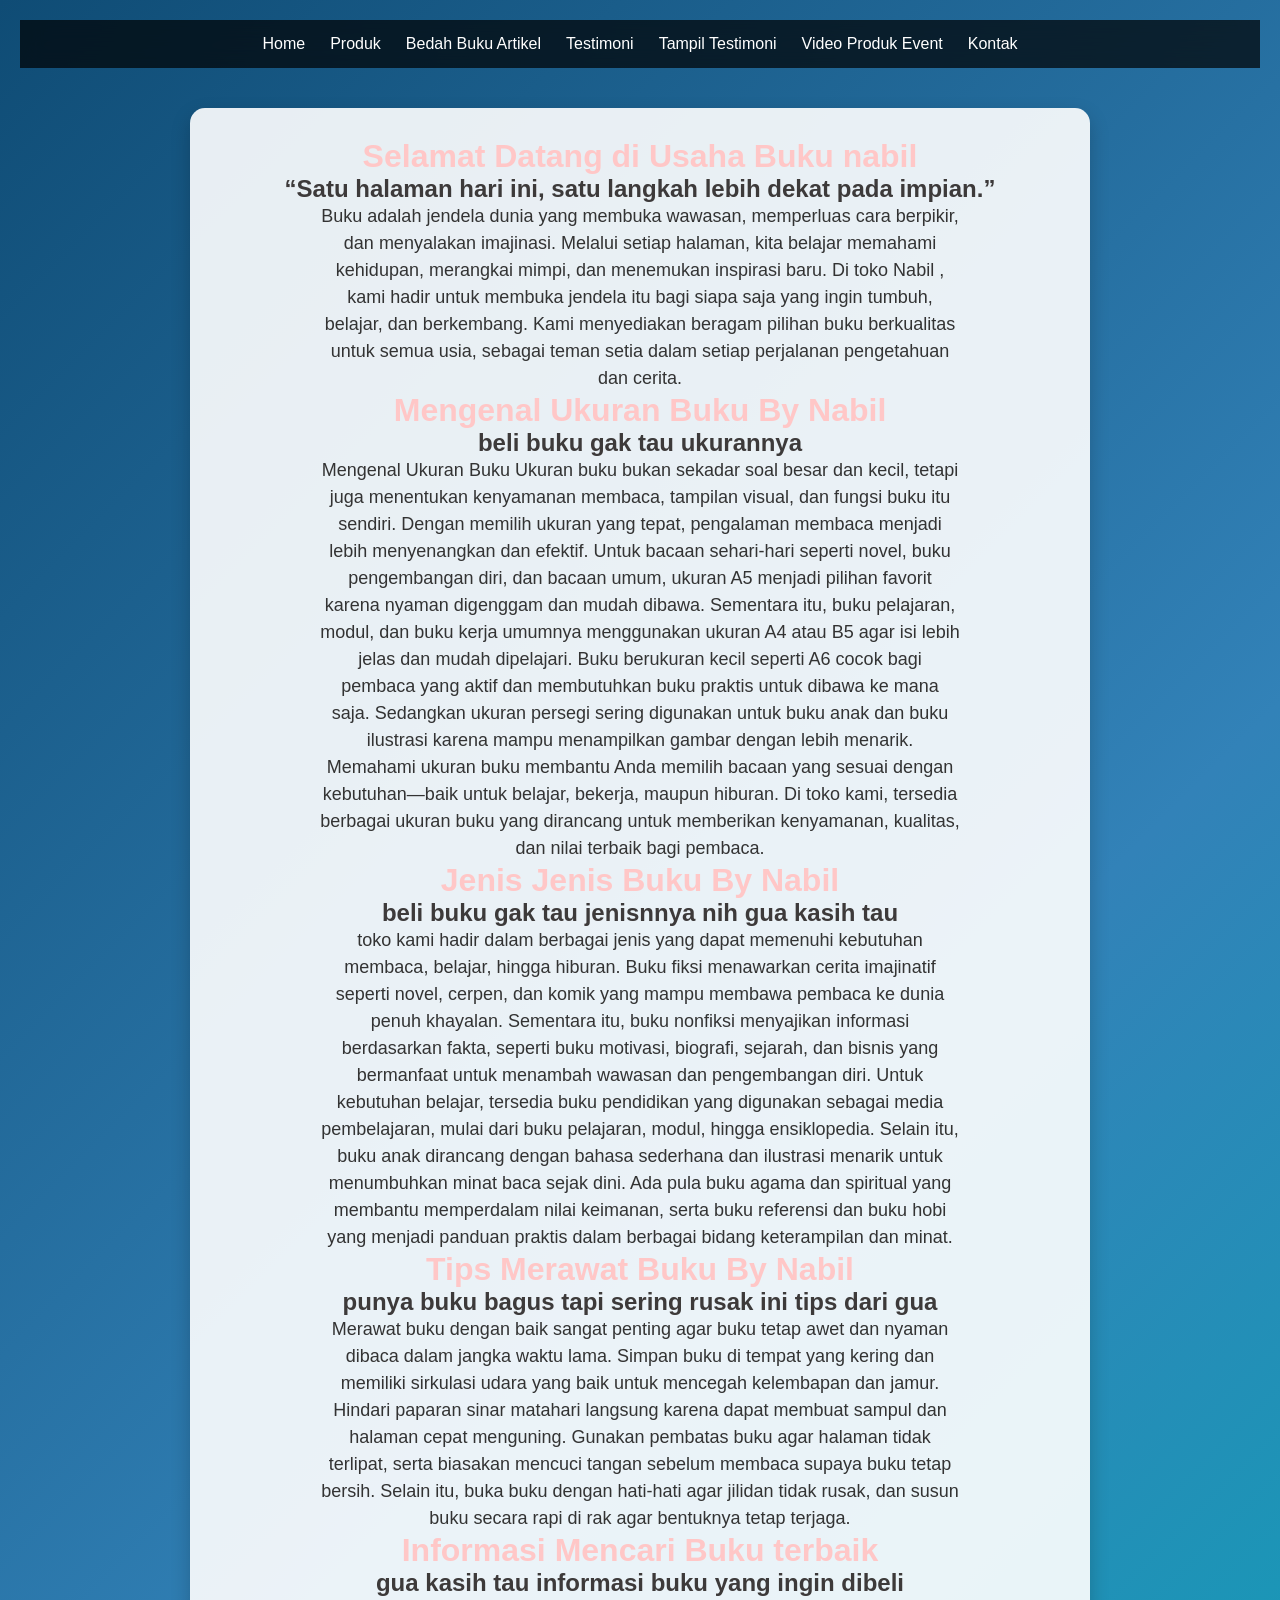
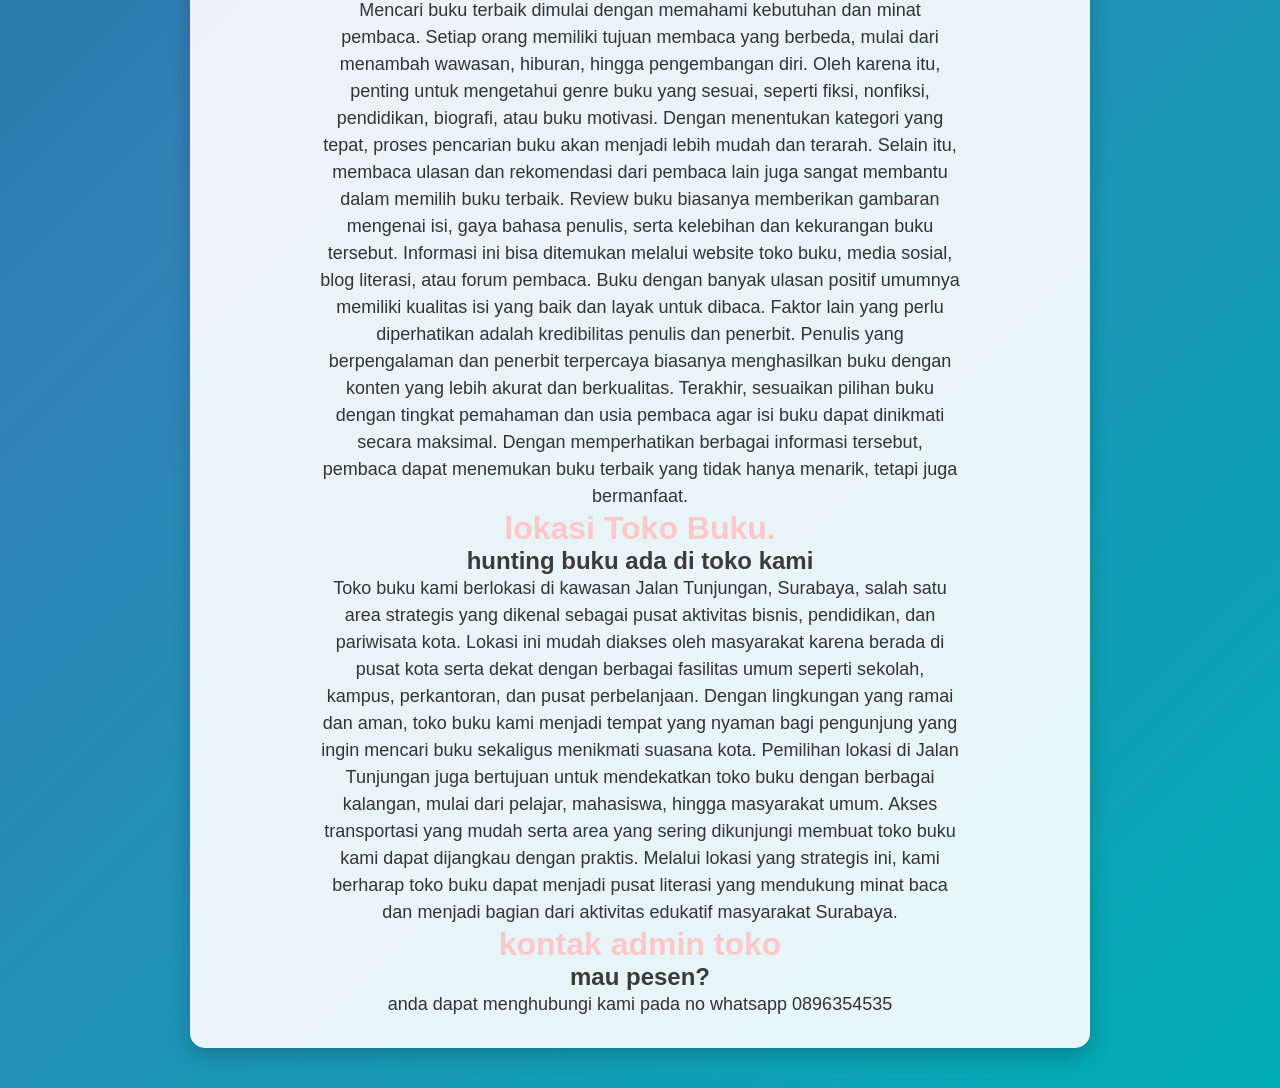
<file: index.html>
<!DOCTYPE html>
<html lang="id">
<head>
<meta charset="UTF-8">
<meta name="viewport" content="width=device-width, initial-scale=1.0">
<title>Profile Usaha Buku Ferdyano</title>
<link rel ="stylesheet" href ="style.css"/>
<nav class="navbar">
  <ul>
    <li><a href="index.html">Home</a></li>
    <li><a href="Produk.html">Produk</a></li>
       <li><a href="Bedah Buku Artikel.html">Bedah Buku Artikel</a></li>
       <li><a href="Testimoni.html">Testimoni</a></li>
       <li><a href="Tampil Testimoni.html">Tampil Testimoni</a></li>
       <li><a href="video produk.html">Video Produk Event</a></li>
       <li><a href="Kontak.html">Kontak</a></li>
  </ul>
</nav>
</head>

<body>

  <div class="container">
    <h1>Selamat Datang di Usaha Buku nabil</h1>

    <h2>“Satu halaman hari ini, satu langkah lebih dekat pada impian.”</h2>

    <p>Buku adalah jendela dunia yang membuka wawasan, memperluas cara berpikir, dan menyalakan imajinasi. Melalui setiap halaman, kita belajar memahami kehidupan, merangkai mimpi, dan menemukan inspirasi baru. Di toko Nabil , kami hadir untuk membuka jendela itu bagi siapa saja yang ingin tumbuh, belajar, dan berkembang. Kami menyediakan beragam pilihan buku berkualitas untuk semua usia, sebagai teman setia dalam setiap perjalanan pengetahuan dan cerita.</p>

    <h1>Mengenal Ukuran Buku By Nabil</h1>
    <h2>beli buku gak tau ukurannya </h2>
    <p> Mengenal Ukuran Buku

Ukuran buku bukan sekadar soal besar dan kecil, tetapi juga menentukan kenyamanan membaca, tampilan visual, dan fungsi buku itu sendiri. Dengan memilih ukuran yang tepat, pengalaman membaca menjadi lebih menyenangkan dan efektif.
Untuk bacaan sehari-hari seperti novel, buku pengembangan diri, dan bacaan umum, ukuran A5 menjadi pilihan favorit karena nyaman digenggam dan mudah dibawa. Sementara itu, buku pelajaran, modul, dan buku kerja umumnya menggunakan ukuran A4 atau B5 agar isi lebih jelas dan mudah dipelajari.
Buku berukuran kecil seperti A6 cocok bagi pembaca yang aktif dan membutuhkan buku praktis untuk dibawa ke mana saja. Sedangkan ukuran persegi sering digunakan untuk buku anak dan buku ilustrasi karena mampu menampilkan gambar dengan lebih menarik.
Memahami ukuran buku membantu Anda memilih bacaan yang sesuai dengan kebutuhan—baik untuk belajar, bekerja, maupun hiburan. Di toko kami, tersedia berbagai ukuran buku yang dirancang untuk memberikan kenyamanan, kualitas, dan nilai terbaik bagi pembaca.</p>
<h1> Jenis Jenis Buku By Nabil </h1>
<h2>beli buku gak tau jenisnnya nih gua kasih tau</h2>
<p>toko kami hadir dalam berbagai jenis yang dapat memenuhi kebutuhan membaca, belajar, hingga hiburan. Buku fiksi menawarkan cerita imajinatif seperti novel, cerpen, dan komik yang mampu membawa pembaca ke dunia penuh khayalan. Sementara itu, buku nonfiksi menyajikan informasi berdasarkan fakta, seperti buku motivasi, biografi, sejarah, dan bisnis yang bermanfaat untuk menambah wawasan dan pengembangan diri. Untuk kebutuhan belajar, tersedia buku pendidikan yang digunakan sebagai media pembelajaran, mulai dari buku pelajaran, modul, hingga ensiklopedia. Selain itu, buku anak dirancang dengan bahasa sederhana dan ilustrasi menarik untuk menumbuhkan minat baca sejak dini. Ada pula buku agama dan spiritual yang membantu memperdalam nilai keimanan, serta buku referensi dan buku hobi yang menjadi panduan praktis dalam berbagai bidang keterampilan dan minat.</p>
<h1>Tips Merawat Buku By Nabil</h1>
<h2>punya buku bagus tapi sering rusak ini tips dari gua</h2>
<p>Merawat buku dengan baik sangat penting agar buku tetap awet dan nyaman dibaca dalam jangka waktu lama. Simpan buku di tempat yang kering dan memiliki sirkulasi udara yang baik untuk mencegah kelembapan dan jamur. Hindari paparan sinar matahari langsung karena dapat membuat sampul dan halaman cepat menguning. Gunakan pembatas buku agar halaman tidak terlipat, serta biasakan mencuci tangan sebelum membaca supaya buku tetap bersih. Selain itu, buka buku dengan hati-hati agar jilidan tidak rusak, dan susun buku secara rapi di rak agar bentuknya tetap terjaga.</p>
<h1>Informasi Mencari Buku terbaik</h1>
<h2>gua kasih tau informasi buku yang ingin dibeli  </h2>
<p>Mencari buku terbaik dimulai dengan memahami kebutuhan dan minat pembaca. Setiap orang memiliki tujuan membaca yang berbeda, mulai dari menambah wawasan, hiburan, hingga pengembangan diri. Oleh karena itu, penting untuk mengetahui genre buku yang sesuai, seperti fiksi, nonfiksi, pendidikan, biografi, atau buku motivasi. Dengan menentukan kategori yang tepat, proses pencarian buku akan menjadi lebih mudah dan terarah.
Selain itu, membaca ulasan dan rekomendasi dari pembaca lain juga sangat membantu dalam memilih buku terbaik. Review buku biasanya memberikan gambaran mengenai isi, gaya bahasa penulis, serta kelebihan dan kekurangan buku tersebut. Informasi ini bisa ditemukan melalui website toko buku, media sosial, blog literasi, atau forum pembaca. Buku dengan banyak ulasan positif umumnya memiliki kualitas isi yang baik dan layak untuk dibaca.
Faktor lain yang perlu diperhatikan adalah kredibilitas penulis dan penerbit. Penulis yang berpengalaman dan penerbit terpercaya biasanya menghasilkan buku dengan konten yang lebih akurat dan berkualitas. Terakhir, sesuaikan pilihan buku dengan tingkat pemahaman dan usia pembaca agar isi buku dapat dinikmati secara maksimal. Dengan memperhatikan berbagai informasi tersebut, pembaca dapat menemukan buku terbaik yang tidak hanya menarik, tetapi juga bermanfaat.</p>
<h1>lokasi Toko Buku.</h1>
<h2>hunting buku ada di toko kami</h2>
<p>Toko buku kami berlokasi di kawasan Jalan Tunjungan, Surabaya, salah satu area strategis yang dikenal sebagai pusat aktivitas bisnis, pendidikan, dan pariwisata kota. Lokasi ini mudah diakses oleh masyarakat karena berada di pusat kota serta dekat dengan berbagai fasilitas umum seperti sekolah, kampus, perkantoran, dan pusat perbelanjaan. Dengan lingkungan yang ramai dan aman, toko buku kami menjadi tempat yang nyaman bagi pengunjung yang ingin mencari buku sekaligus menikmati suasana kota.
Pemilihan lokasi di Jalan Tunjungan juga bertujuan untuk mendekatkan toko buku dengan berbagai kalangan, mulai dari pelajar, mahasiswa, hingga masyarakat umum. Akses transportasi yang mudah serta area yang sering dikunjungi membuat toko buku kami dapat dijangkau dengan praktis. Melalui lokasi yang strategis ini, kami berharap toko buku dapat menjadi pusat literasi yang mendukung minat baca dan menjadi bagian dari aktivitas edukatif masyarakat Surabaya.</p>
<h1>kontak admin toko</h1>
<h2>mau pesen?</h2>
<p>anda dapat menghubungi kami pada no whatsapp 0896354535</p></div>
</body>
</html>
</file>
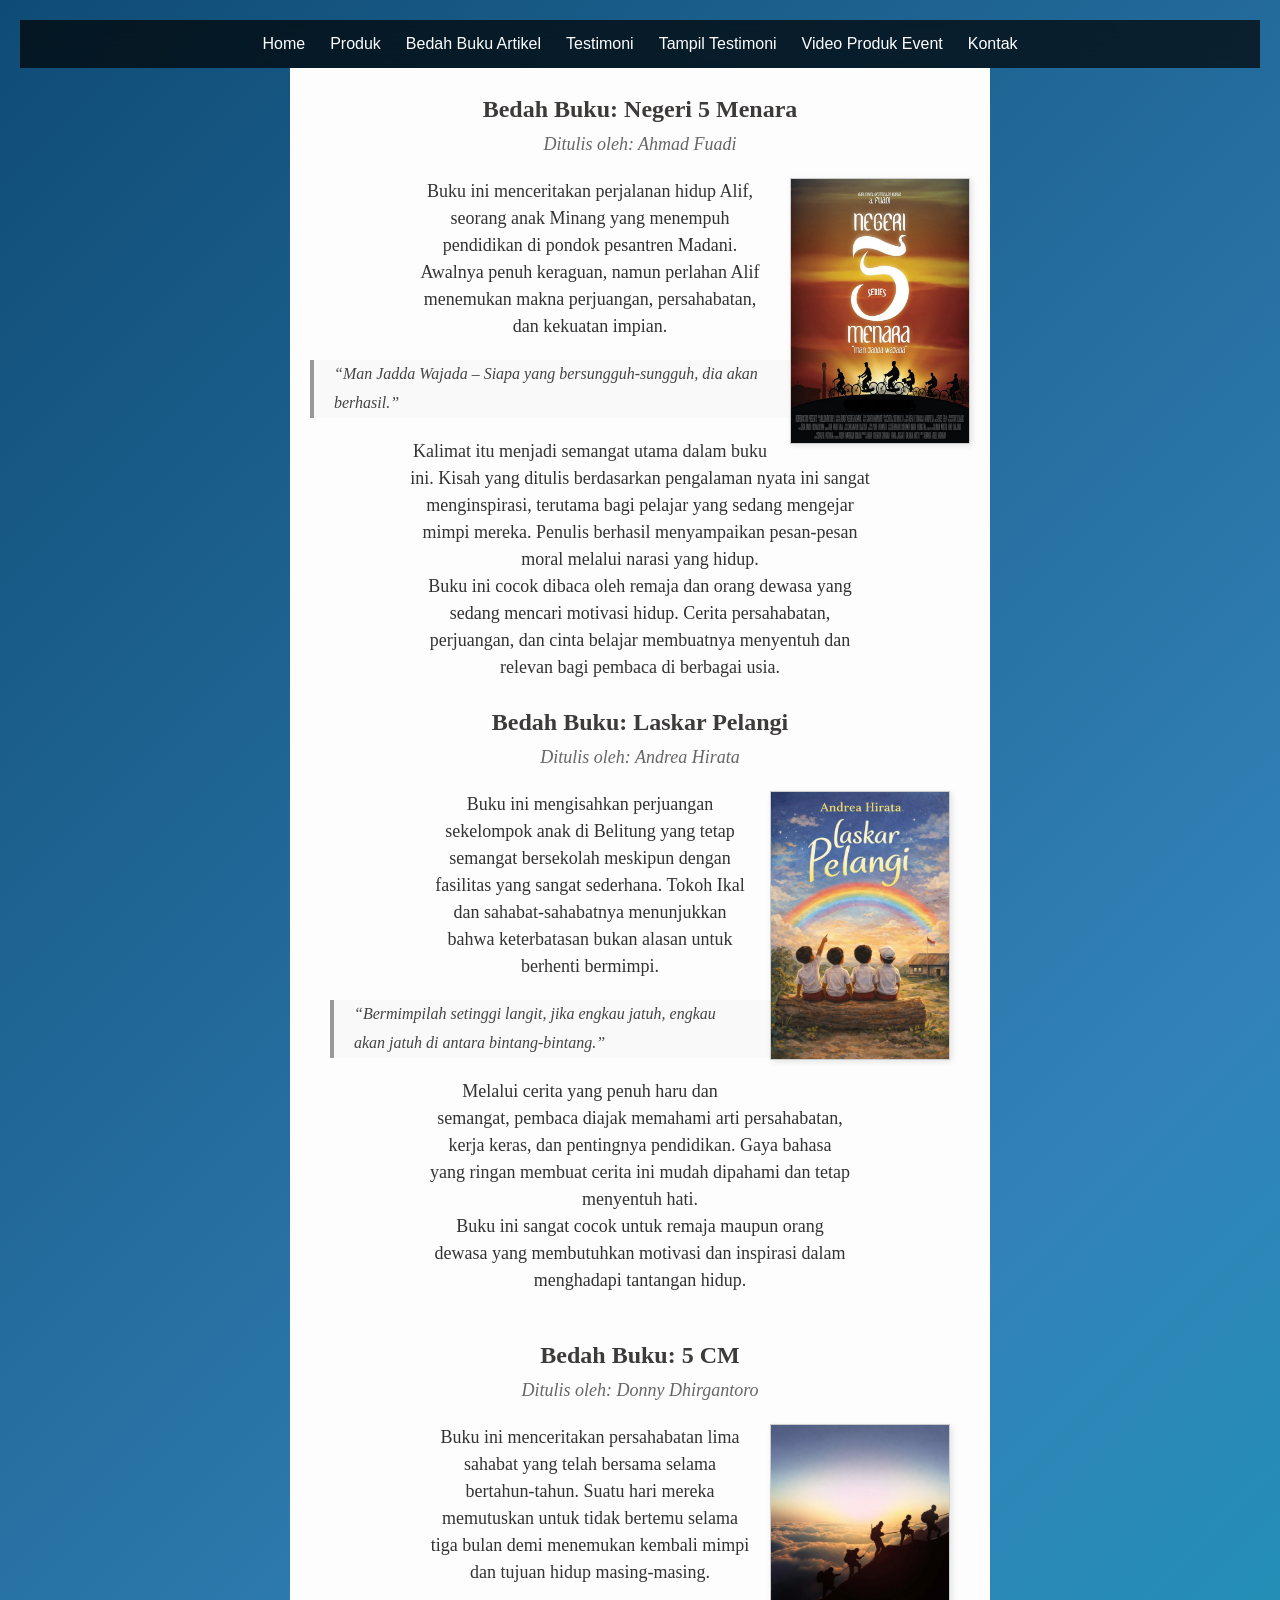
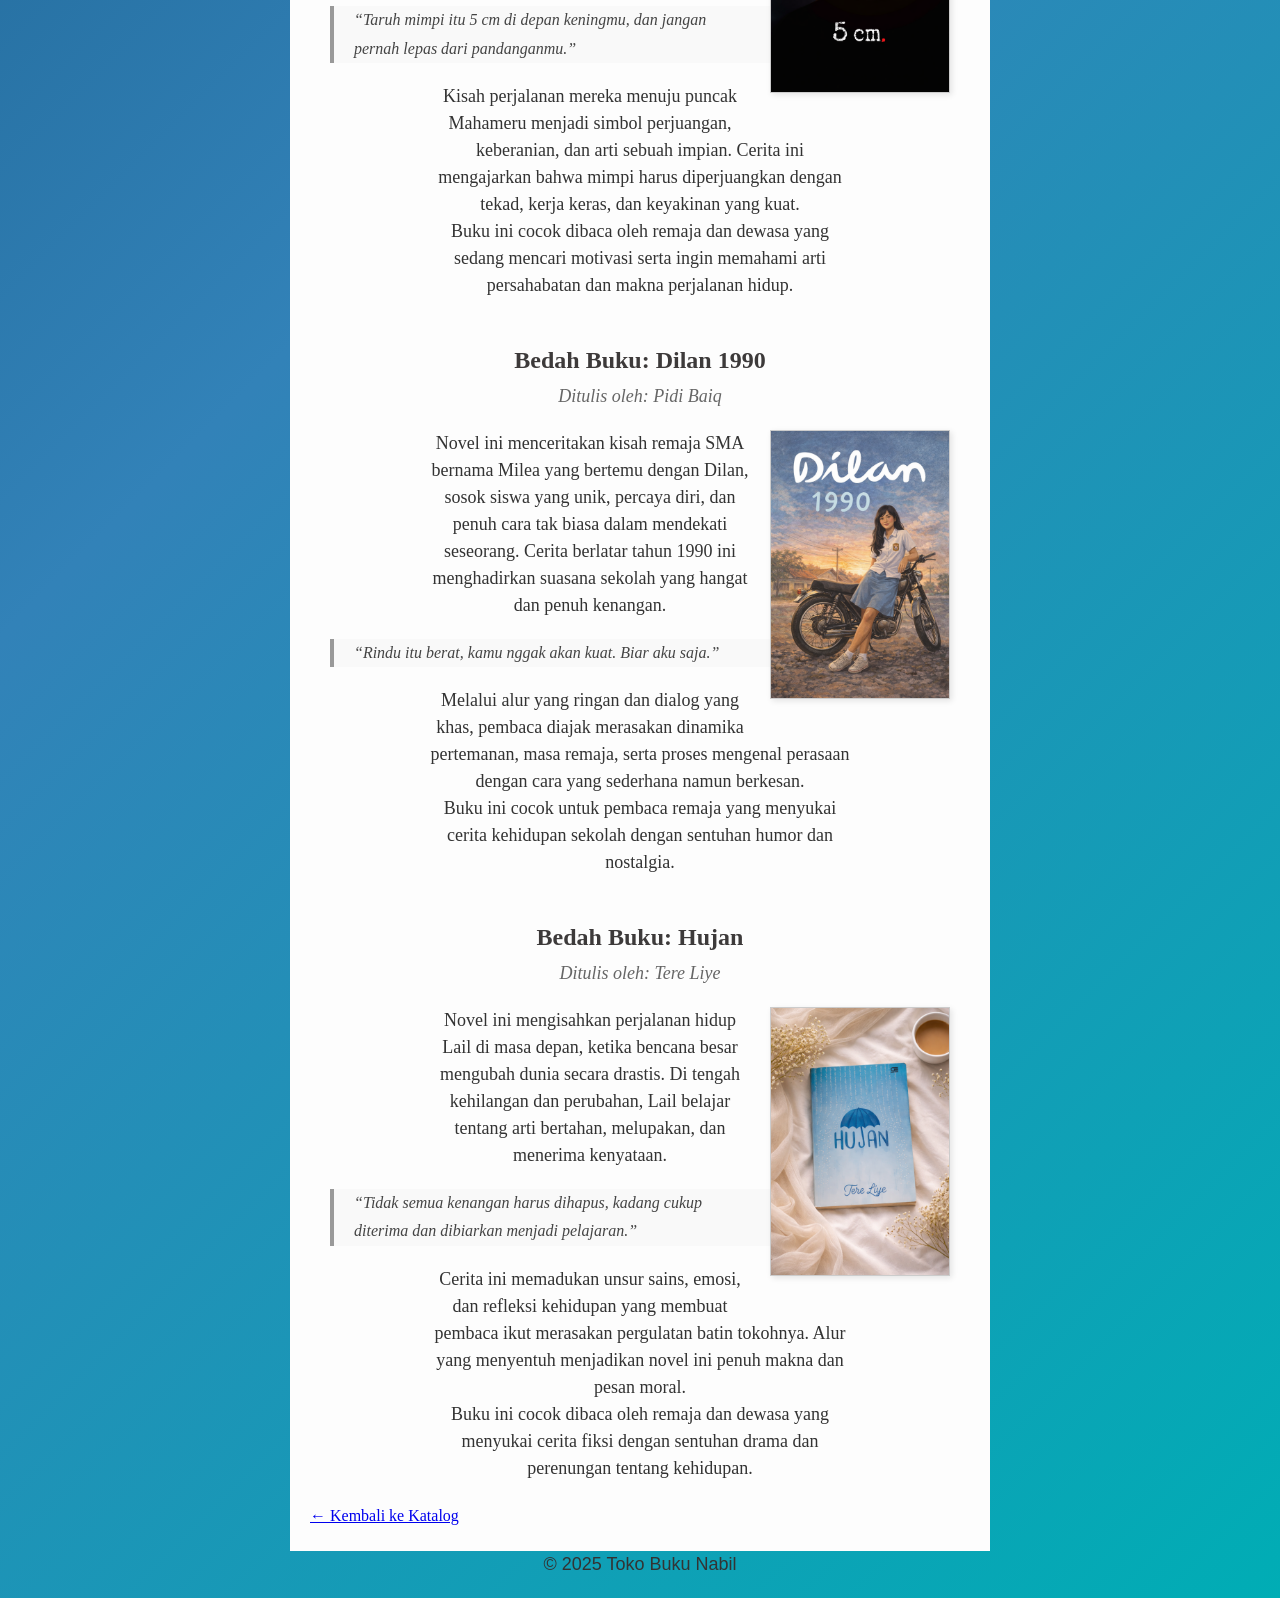
<file: bedah buku artikel.html>
<!DOCTYPE html>
<html lang="id">
<head>
<meta charset="UTF-8">
<meta name="viewport" content="width=device-width, initial-scale=1.0">
<title>Profile Usaha Buku Ferdyano</title>
<link rel ="stylesheet" href ="style.css"/>
<nav class="navbar">
  <ul>
    <li><a href="index.html">Home</a></li>
    <li><a href="Produk.html">Produk</a></li>
       <li><a href="Bedah Buku Artikel.html">Bedah Buku Artikel</a></li>
       <li><a href="Testimoni.html">Testimoni</a></li>
       <li><a href="Tampil Testimoni.html">Tampil Testimoni</a></li>
       <li><a href="video produk.html">Video Produk Event</a></li>
       <li><a href="Kontak.html">Kontak</a></li>
  </ul>
</nav>
</head>

<main class="artikel">
    <h2>Bedah Buku: Negeri 5 Menara</h2>
    <p class="penulis">Ditulis oleh: Ahmad Fuadi</p>

    <img src="image/negeri5menara.jpg" alt="Sampul Negeri 5 Menara" class="sampul">

    <p>
      Buku ini menceritakan perjalanan hidup Alif, seorang anak Minang yang menempuh pendidikan di pondok pesantren Madani. 
      Awalnya penuh keraguan, namun perlahan Alif menemukan makna perjuangan, persahabatan, dan kekuatan impian.
    </p>

    <blockquote>
      “Man Jadda Wajada – Siapa yang bersungguh-sungguh, dia akan berhasil.”
    </blockquote>

    <p>
      Kalimat itu menjadi semangat utama dalam buku ini. Kisah yang ditulis berdasarkan pengalaman nyata ini sangat menginspirasi, 
      terutama bagi pelajar yang sedang mengejar mimpi mereka. Penulis berhasil menyampaikan pesan-pesan moral melalui narasi yang hidup.
    </p>

    <p>
      Buku ini cocok dibaca oleh remaja dan orang dewasa yang sedang mencari motivasi hidup. Cerita persahabatan, perjuangan, dan cinta belajar
      membuatnya menyentuh dan relevan bagi pembaca di berbagai usia.
    </p>

    <main class="artikel">
    <h2>Bedah Buku: Laskar Pelangi</h2>
    <p class="penulis">Ditulis oleh: Andrea Hirata</p>

    <img src="image/laskarpelangi.png" alt="Sampul Laskar Pelangi" class="sampul">

    <p>
      Buku ini mengisahkan perjuangan sekelompok anak di Belitung yang tetap semangat bersekolah 
      meskipun dengan fasilitas yang sangat sederhana. Tokoh Ikal dan sahabat-sahabatnya 
      menunjukkan bahwa keterbatasan bukan alasan untuk berhenti bermimpi.
    </p>

    <blockquote>
      “Bermimpilah setinggi langit, jika engkau jatuh, engkau akan jatuh di antara bintang-bintang.”
    </blockquote>

    <p>
      Melalui cerita yang penuh haru dan semangat, pembaca diajak memahami arti persahabatan, 
      kerja keras, dan pentingnya pendidikan. Gaya bahasa yang ringan membuat cerita ini 
      mudah dipahami dan tetap menyentuh hati.
    </p>

    <p>
      Buku ini sangat cocok untuk remaja maupun orang dewasa yang membutuhkan motivasi 
      dan inspirasi dalam menghadapi tantangan hidup.
    </p>
</main>

<main class="artikel">
    <h2>Bedah Buku: 5 CM</h2>
    <p class="penulis">Ditulis oleh: Donny Dhirgantoro</p>

    <img src="image/5cm.png" alt="Sampul 5 CM" class="sampul">

    <p>
      Buku ini menceritakan persahabatan lima sahabat yang telah bersama selama bertahun-tahun. 
      Suatu hari mereka memutuskan untuk tidak bertemu selama tiga bulan demi menemukan kembali 
      mimpi dan tujuan hidup masing-masing.
    </p>

    <blockquote>
      “Taruh mimpi itu 5 cm di depan keningmu, dan jangan pernah lepas dari pandanganmu.”
    </blockquote>

    <p>
      Kisah perjalanan mereka menuju puncak Mahameru menjadi simbol perjuangan, keberanian, 
      dan arti sebuah impian. Cerita ini mengajarkan bahwa mimpi harus diperjuangkan dengan 
      tekad, kerja keras, dan keyakinan yang kuat.
    </p>

    <p>
      Buku ini cocok dibaca oleh remaja dan dewasa yang sedang mencari motivasi serta 
      ingin memahami arti persahabatan dan makna perjalanan hidup.
    </p>
</main>

<main class="artikel">
    <h2>Bedah Buku: Dilan 1990</h2>
    <p class="penulis">Ditulis oleh: Pidi Baiq</p>

    <img src="image/dilan 1990.png" alt="Sampul Dilan 1990" class="sampul">

    <p>
      Novel ini menceritakan kisah remaja SMA bernama Milea yang bertemu dengan Dilan, 
      sosok siswa yang unik, percaya diri, dan penuh cara tak biasa dalam mendekati seseorang. 
      Cerita berlatar tahun 1990 ini menghadirkan suasana sekolah yang hangat dan penuh kenangan.
    </p>

    <blockquote>
      “Rindu itu berat, kamu nggak akan kuat. Biar aku saja.”
    </blockquote>

    <p>
      Melalui alur yang ringan dan dialog yang khas, pembaca diajak merasakan dinamika 
      pertemanan, masa remaja, serta proses mengenal perasaan dengan cara yang sederhana namun berkesan.
    </p>

    <p>
      Buku ini cocok untuk pembaca remaja yang menyukai cerita kehidupan sekolah 
      dengan sentuhan humor dan nostalgia.
    </p>
</main>

<main class="artikel">
    <h2>Bedah Buku: Hujan</h2>
    <p class="penulis">Ditulis oleh: Tere Liye</p>

    <img src="image/hujan.png" alt="Sampul Hujan" class="sampul">

    <p>
      Novel ini mengisahkan perjalanan hidup Lail di masa depan, ketika bencana besar 
      mengubah dunia secara drastis. Di tengah kehilangan dan perubahan, Lail belajar 
      tentang arti bertahan, melupakan, dan menerima kenyataan.
    </p>

    <blockquote>
      “Tidak semua kenangan harus dihapus, kadang cukup diterima dan dibiarkan menjadi pelajaran.”
    </blockquote>

    <p>
      Cerita ini memadukan unsur sains, emosi, dan refleksi kehidupan yang membuat 
      pembaca ikut merasakan pergulatan batin tokohnya. Alur yang menyentuh 
      menjadikan novel ini penuh makna dan pesan moral.
    </p>

    <p>
      Buku ini cocok dibaca oleh remaja dan dewasa yang menyukai cerita fiksi 
      dengan sentuhan drama dan perenungan tentang kehidupan.
    </p>
</main>


    <a href="produk.html" class="btn-kembali">← Kembali ke Katalog</a>
  </main>

  <footer>
    <p>&copy; 2025 Toko Buku Nabil</p>
  </footer>
</file>
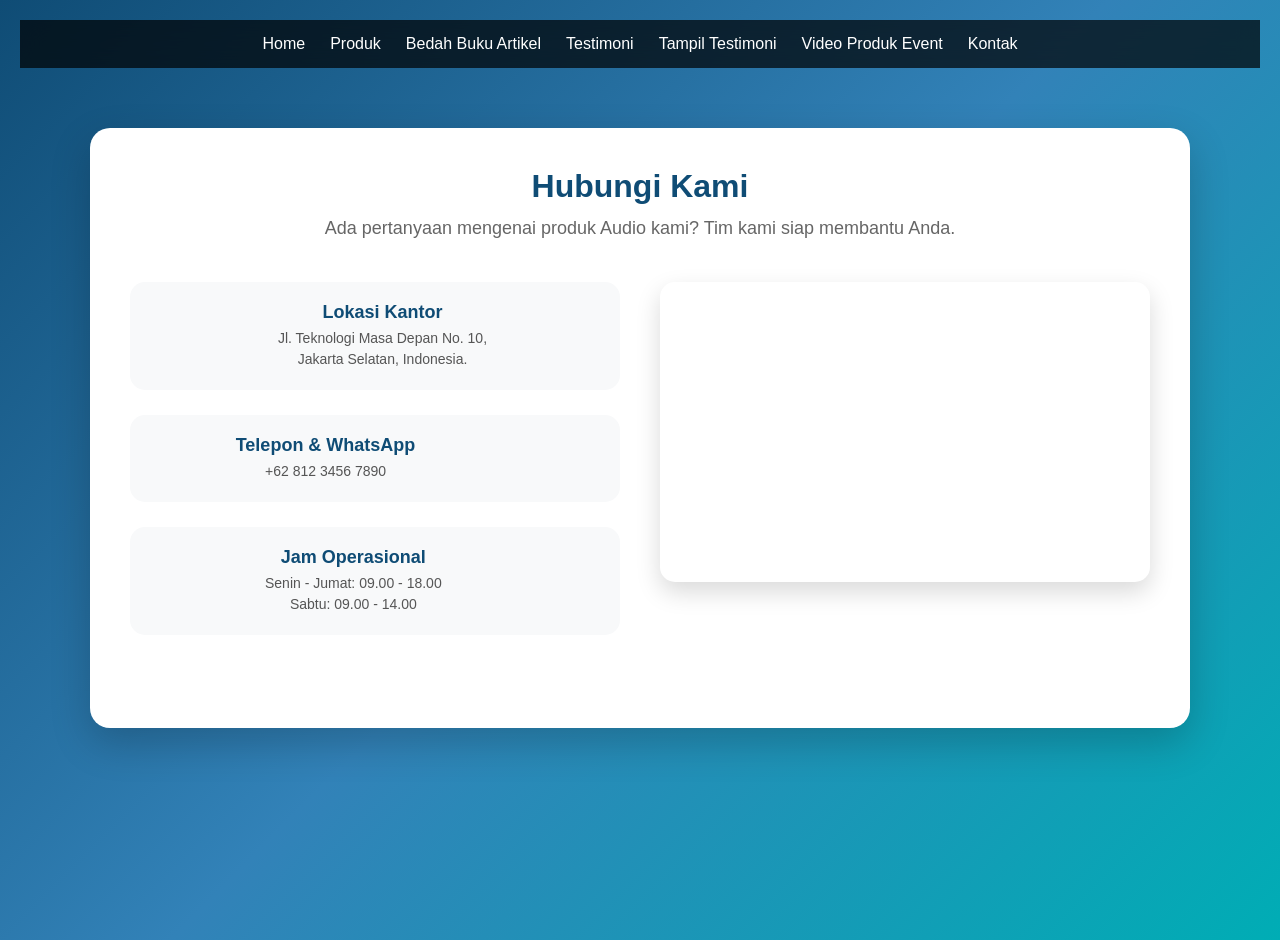
<file: Kontak.html>
<!DOCTYPE html>
<html lang="id">
<head>
<meta charset="UTF-8">
<meta name="viewport" content="width=device-width, initial-scale=1.0">
<title>Profile Usaha Buku Ferdyano</title>
<link rel ="stylesheet" href ="style.css"/>
<nav class="navbar">
  <ul>
    <li><a href="index.html">Home</a></li>
    <li><a href="Produk.html">Produk</a></li>
       <li><a href="Bedah Buku Artikel.html">Bedah Buku Artikel</a></li>
       <li><a href="Testimoni.html">Testimoni</a></li>
       <li><a href="Tampil Testimoni.html">Tampil Testimoni</a></li>
       <li><a href="video produk.html">Video Produk Event</a></li>
       <li><a href="Kontak.html">Kontak</a></li>
  </ul>
</nav>
</head>
<body>
    <div class="contact-wrapper">
    <div class="contact-header">
        <h1>Hubungi Kami</h1>
        <p>Ada pertanyaan mengenai produk Audio kami? Tim kami siap membantu Anda.</p>
    </div>

    <div class="contact-grid">
        <div class="info-side">
            <div class="info-box">
                <i class="fas fa-location-dot"></i>
                <div>
                    <h2>Lokasi Kantor</h2>
                    <p>Jl. Teknologi Masa Depan No. 10, Jakarta Selatan, Indonesia.</p>
                </div>
            </div>

            <div class="info-box">
                <i class="fas fa-phone"></i>
                <div>
                    <h2>Telepon & WhatsApp</h2>
                    <p>+62 812 3456 7890</p>
                </div>
            </div>

            <div class="info-box">
                <i class="fas fa-clock"></i>
                <div>
                    <h2>Jam Operasional</h2>
                    <p>Senin - Jumat: 09.00 - 18.00<br>Sabtu: 09.00 - 14.00</p>
                </div>
            </div>

            <div class="social-icons">
                <a href="#"><i class="fab fa-instagram"></i></a>
                <a href="#"><i class="fab fa-facebook"></i></a>
                <a href="#"><i class="fab fa-linkedin"></i></a>
                <a href="#"><i class="fab fa-youtube"></i></a>
            </div>
        </div>

    <div class="map-container">
        <iframe src="https://www.google.com/maps/embed?pb=!1m18!1m12!1m3!1d3966.29!2d106.81!3d-6.22!2m3!1f0!2f0!3f0!3m2!1i1024!2i768!4f13.1!3m3!1m2!1s0x0%3A0x0!2zNsKwMTMnMTIuMCJTIDEwNiw0OCc0MC4wIkU!5e0!3m2!1sid!2sid!4v123456789" width="100%" height="300" style="border:0;" allowfullscreen="" loading="lazy"></iframe>
    </div>
</div>
</body>
</file>
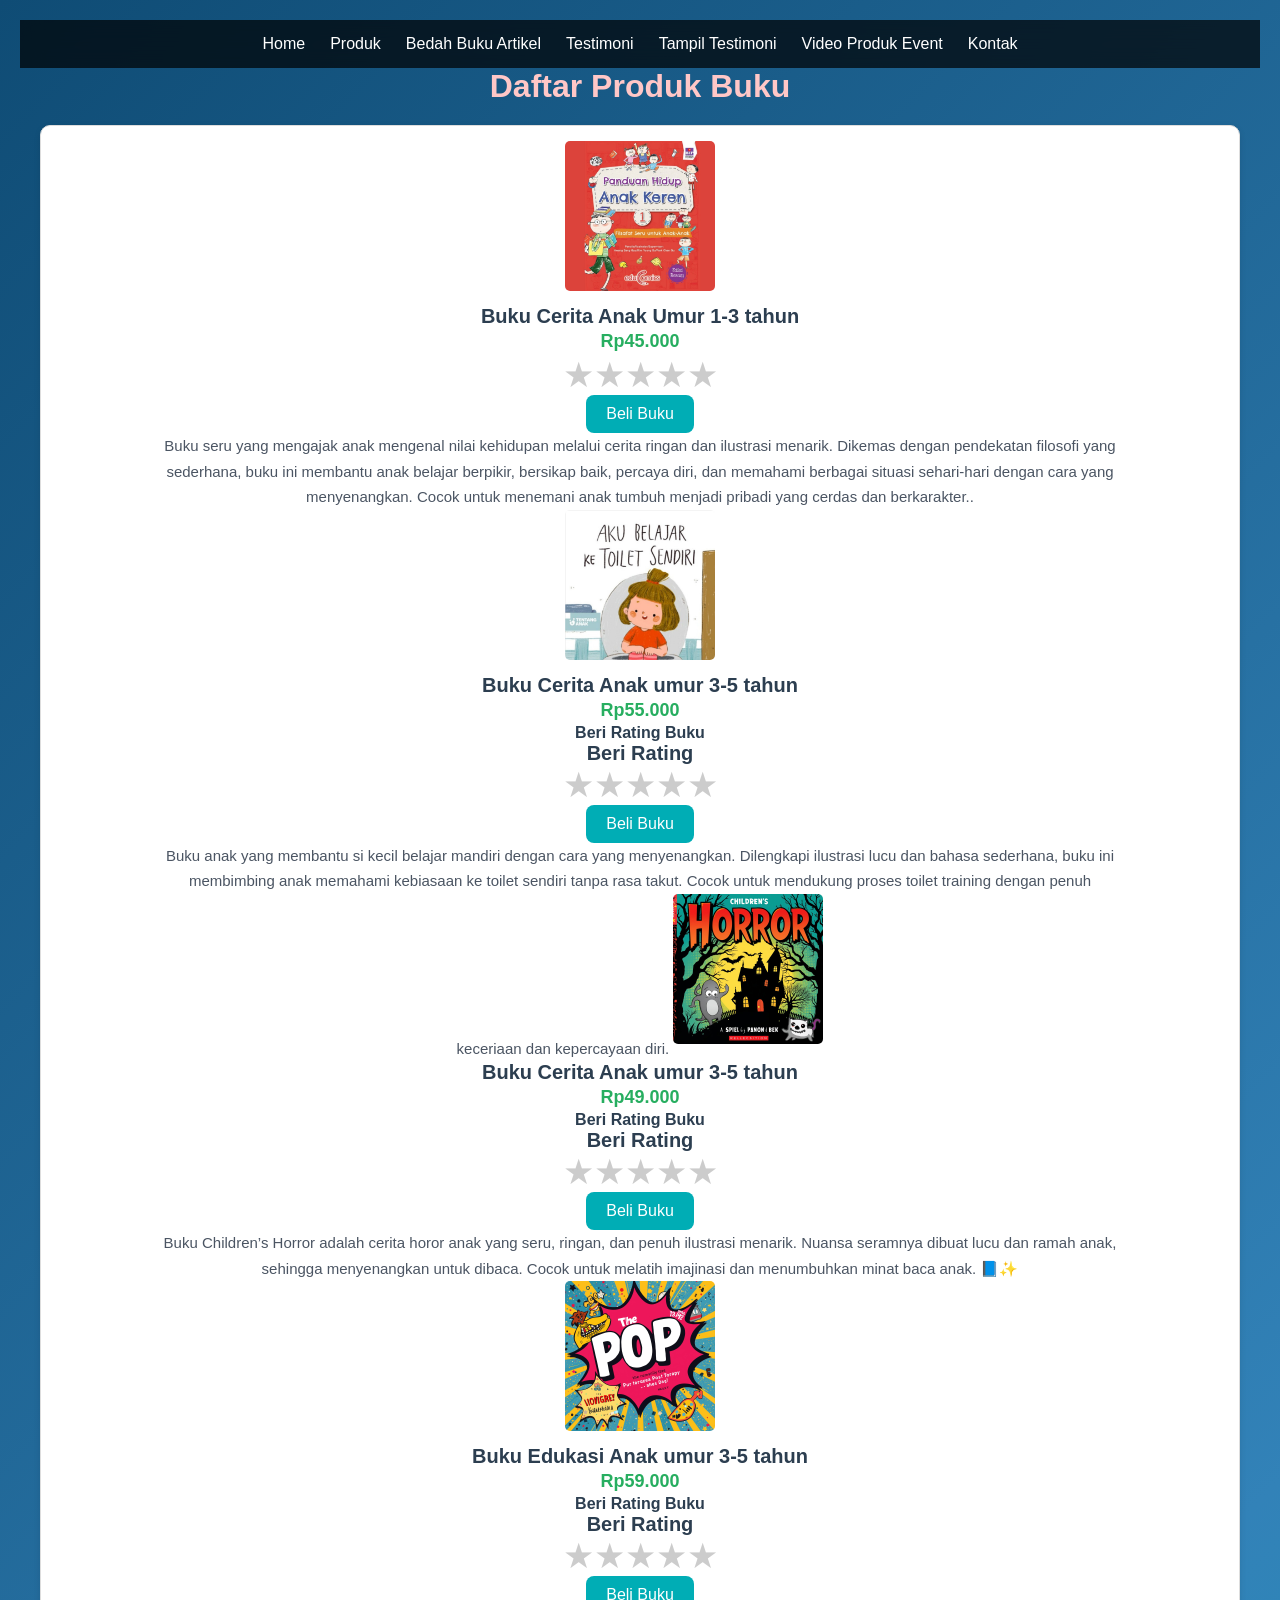
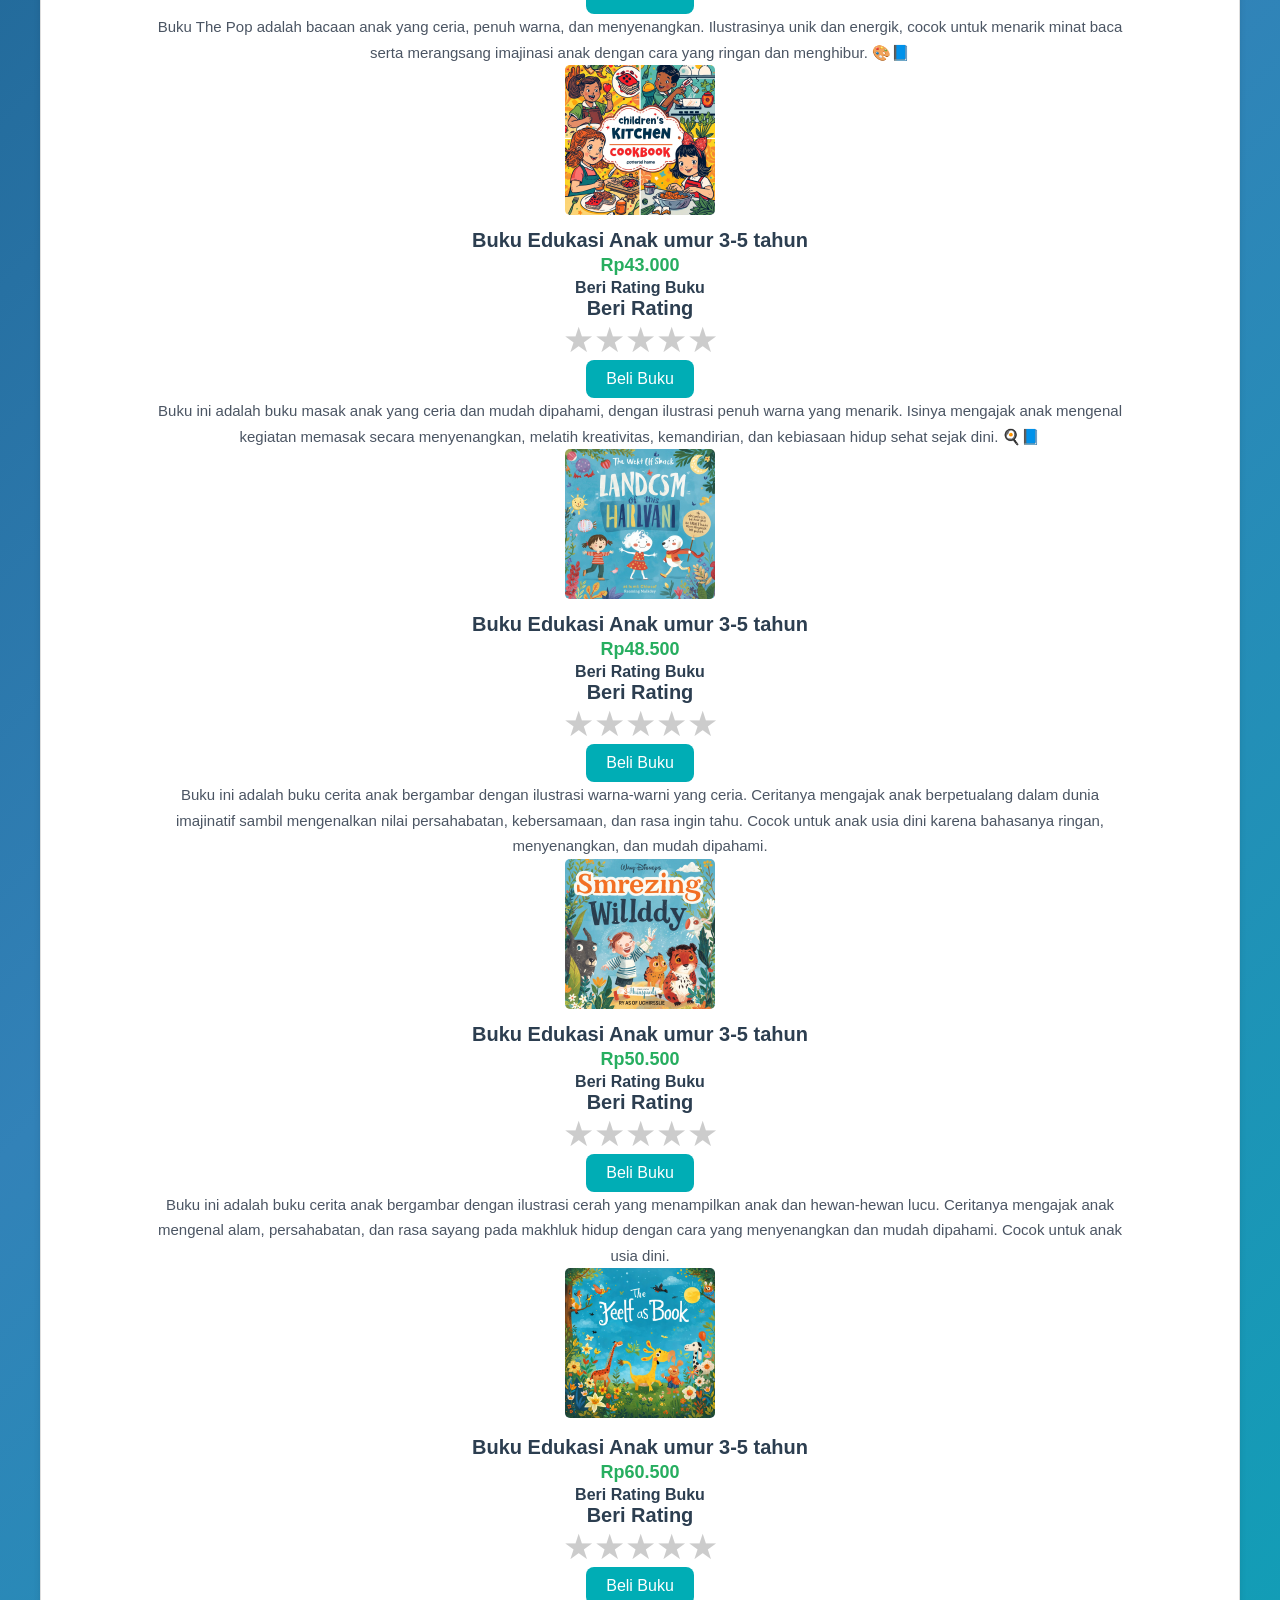
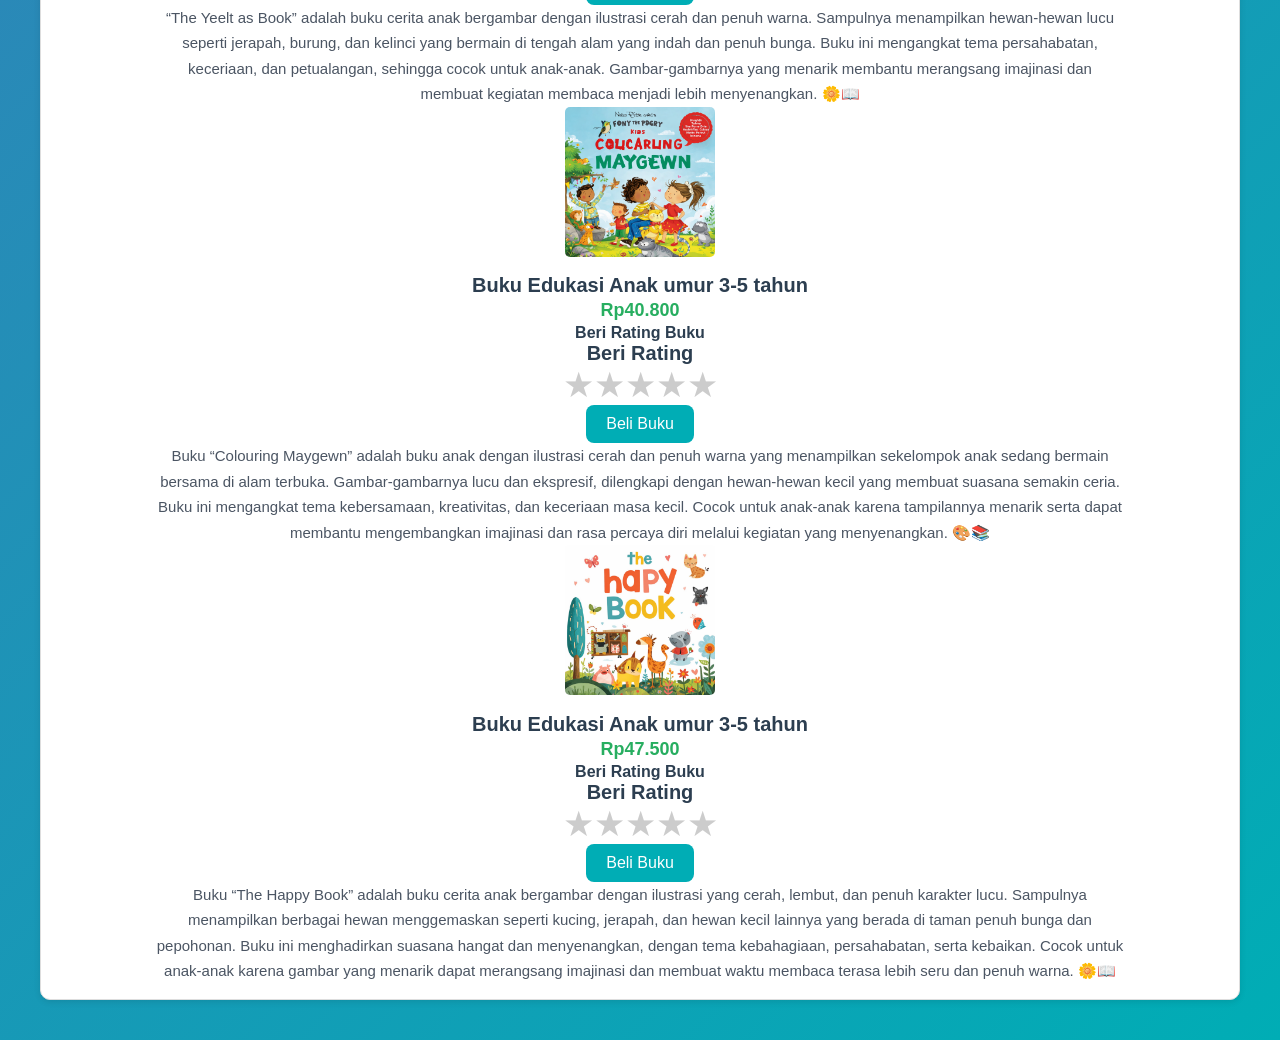
<file: produk.html>
<!DOCTYPE html>
<html lang="id">
<head>
<meta charset="UTF-8">
<meta name="viewport" content="width=device-width, initial-scale=1.0">
<title>Profile Usaha Buku Ferdyano</title>
<link rel ="stylesheet" href ="style.css"/>
<nav class="navbar">
  <ul>
    <li><a href="index.html">Home</a></li>
    <li><a href="Produk.html">Produk</a></li>
       <li><a href="Bedah Buku Artikel.html">Bedah Buku Artikel</a></li>
       <li><a href="Testimoni.html">Testimoni</a></li>
       <li><a href="Tampil Testimoni.html">Tampil Testimoni</a></li>
       <li><a href="video produk.html">Video Produk Event</a></li>
       <li><a href="Kontak.html">Kontak</a></li>
  </ul>
</nav>
</head>
<body>
<h1>Daftar Produk Buku</h1>
<section class="daftar-produk"> <!-- Produk-produk akan
ditambahkan di sini -->
<div class="produk">
<img src="image/gambar buku anak.jpg" alt ="book 1"/>
<h2>Buku Cerita Anak Umur 1-3 tahun </h2>
<p class="harga">Rp45.000</p>

<div class="rating">

<input type="radio" id="star5-1" name="rating1">
<label for="star5-1">★</label>

<input type="radio" id="star4-1" name="rating1">
<label for="star4-1">★</label>

<input type="radio" id="star3-1" name="rating1">
<label for="star3-1">★</label>

<input type="radio" id="star2-1" name="rating1">
<label for="star2-1">★</label>

<input type="radio" id="star1-1" name="rating1">
<label for="star1-1">★</label>

</div>
<button class="btn-beli">Beli Buku</button>



<p class="deskripsi">Buku seru yang mengajak anak mengenal nilai kehidupan melalui cerita ringan dan ilustrasi menarik. Dikemas dengan pendekatan filosofi yang sederhana, buku ini membantu anak belajar berpikir, bersikap baik, percaya diri, dan memahami berbagai situasi sehari-hari dengan cara yang menyenangkan. Cocok untuk menemani anak tumbuh menjadi pribadi yang cerdas dan berkarakter..</p>
<img src="image/gambar buku anak 2.jpg" alt="book 2"/>
<h2>Buku Cerita Anak umur 3-5 tahun</h2>
<p class="harga">Rp55.000</p>
<h3>Beri Rating Buku</h3>

<h2>Beri Rating</h2>
<div class="rating">

<input type="radio" id="star5-2" name="rating2">
<label for="star5-2">★</label>

<input type="radio" id="star4-2" name="rating2">
<label for="star4-2">★</label>

<input type="radio" id="star3-2" name="rating2">
<label for="star3-2">★</label>

<input type="radio" id="star2-2" name="rating2">
<label for="star2-2">★</label>

<input type="radio" id="star1-2" name="rating2">
<label for="star1-2">★</label>

</div>
<button class="btn-beli">Beli Buku</button>

<p class="deskripsi">Buku anak yang membantu si kecil belajar mandiri dengan cara yang menyenangkan. Dilengkapi ilustrasi lucu dan bahasa sederhana, buku ini membimbing anak memahami kebiasaan ke toilet sendiri tanpa rasa takut. Cocok untuk mendukung proses toilet training dengan penuh keceriaan dan kepercayaan diri.

  <img src="image/gambar buku  anak 3.jpg" alt="book 3"/>
<h2>Buku Cerita Anak umur 3-5 tahun</h2>
<p class="harga">Rp49.000</p>
<h3>Beri Rating Buku</h3>

<h2>Beri Rating</h2>

<div class="rating">

<input type="radio" id="star5-3" name="rating3">
<label for="star5-3">★</label>

<input type="radio" id="star4-3" name="rating3">
<label for="star4-3">★</label>

<input type="radio" id="star3-3" name="rating3">
<label for="star3-3">★</label>

<input type="radio" id="star2-3" name="rating3">
<label for="star2-3">★</label>

<input type="radio" id="star1-3" name="rating3">
<label for="star1-3">★</label>

</div>
<button class="btn-beli">Beli Buku</button>


<p class="deskripsi">Buku Children’s Horror adalah cerita horor anak yang seru, ringan, dan penuh ilustrasi menarik. Nuansa seramnya dibuat lucu dan ramah anak, sehingga menyenangkan untuk dibaca. Cocok untuk melatih imajinasi dan menumbuhkan minat baca anak. 📘✨
</p>
   
<img src="image/gambar buku anak 4.jpg" alt="book 4"/>
<h2>Buku Edukasi Anak umur 3-5 tahun</h2>

<p class="harga">Rp59.000</p>
<h3>Beri Rating Buku</h3>

<h2>Beri Rating</h2>

<div class="rating">

<input type="radio" id="star5-4" name="rating4">
<label for="star5-4">★</label>

<input type="radio" id="star4-4" name="rating4">
<label for="star4-4">★</label>

<input type="radio" id="star3-4" name="rating4">
<label for="star3-4">★</label>

<input type="radio" id="star2-4" name="rating4">
<label for="star2-4">★</label>

<input type="radio" id="star1-4" name="rating4">
<label for="star1-4">★</label>

</div>
<button class="btn-beli">Beli Buku</button>

<p class="deskripsi">Buku The Pop adalah bacaan anak yang ceria, penuh warna, dan menyenangkan. Ilustrasinya unik dan energik, cocok untuk menarik minat baca serta merangsang imajinasi anak dengan cara yang ringan dan menghibur. 🎨📘
</p>

<img src="image/gambar buku anak 5.jpg" alt="book 5"/>
<h2>Buku Edukasi Anak umur 3-5 tahun</h2>

<p class="harga">Rp43.000</p>
<h3>Beri Rating Buku</h3>

<h2>Beri Rating</h2>

<div class="rating">

<input type="radio" id="star5-5" name="rating5">
<label for="star5-5">★</label>

<input type="radio" id="star4-5" name="rating5">
<label for="star4-5">★</label>

<input type="radio" id="star3-5" name="rating5">
<label for="star3-5">★</label>

<input type="radio" id="star2-5" name="rating5">
<label for="star2-5">★</label>

<input type="radio" id="star1-5" name="rating5">
<label for="star1-5">★</label>

</div>
<button class="btn-beli">Beli Buku</button>

<p class="deskripsi">Buku ini adalah buku masak anak yang ceria dan mudah dipahami, dengan ilustrasi penuh warna yang menarik. Isinya mengajak anak mengenal kegiatan memasak secara menyenangkan, melatih kreativitas, kemandirian, dan kebiasaan hidup sehat sejak dini. 🍳📘</p>


<img src="image/gambar buku  anak 6.jpg" alt="book 6"/>
<h2>Buku Edukasi Anak umur 3-5 tahun</h2>

<p class="harga">Rp48.500</p>
<h3>Beri Rating Buku</h3>

<h2>Beri Rating</h2>

<div class="rating">

<input type="radio" id="star5-6" name="rating6">
<label for="star5-6">★</label>

<input type="radio" id="star4-6" name="rating6">
<label for="star4-6">★</label>

<input type="radio" id="star3-6" name="rating6">
<label for="star3-6">★</label>

<input type="radio" id="star2-6" name="rating6">
<label for="star2-6">★</label>

<input type="radio" id="star1-6" name="rating6">
<label for="star1-6">★</label>

</div>
<button class="btn-beli">Beli Buku</button>

<p class="deskripsi">Buku ini adalah buku cerita anak bergambar dengan ilustrasi warna-warni yang ceria. Ceritanya mengajak anak berpetualang dalam dunia imajinatif sambil mengenalkan nilai persahabatan, kebersamaan, dan rasa ingin tahu. Cocok untuk anak usia dini karena bahasanya ringan, menyenangkan, dan mudah dipahami.</p>


<img src="image/gambar buku  anak 7.jpg" alt="book 7"/>
<h2>Buku Edukasi Anak umur 3-5 tahun</h2>

<p class="harga">Rp50.500</p>
<h3>Beri Rating Buku</h3>

<h2>Beri Rating</h2>

<div class="rating">

<input type="radio" id="star5-7" name="rating7">
<label for="star5-7">★</label>

<input type="radio" id="star4-7" name="rating7">
<label for="star4-7">★</label>

<input type="radio" id="star3-7" name="rating7">
<label for="star3-7">★</label>

<input type="radio" id="star2-7" name="rating7">
<label for="star2-7">★</label>

<input type="radio" id="star1-7" name="rating7">
<label for="star1-7">★</label>

</div>
<button class="btn-beli">Beli Buku</button>

<p class="deskripsi">Buku ini adalah buku cerita anak bergambar dengan ilustrasi cerah yang menampilkan anak dan hewan-hewan lucu. Ceritanya mengajak anak mengenal alam, persahabatan, dan rasa sayang pada makhluk hidup dengan cara yang menyenangkan dan mudah dipahami. Cocok untuk anak usia dini.</p>

<p class="deskripsi"><img src="image/gambar buku anak 8.png" alt="book 7"/>
<h2>Buku Edukasi Anak umur 3-5 tahun</h2>

<p class="harga">Rp60.500</p>
<h3>Beri Rating Buku</h3>

<h2>Beri Rating</h2>

<div class="rating">

<input type="radio" id="star5-8" name="rating8">
<label for="star5-8">★</label>

<input type="radio" id="star4-8" name="rating8">
<label for="star4-8">★</label>

<input type="radio" id="star3-8" name="rating8">
<label for="star3-8">★</label>

<input type="radio" id="star2-8" name="rating8">
<label for="star2-8">★</label>

<input type="radio" id="star1-8" name="rating8">
<label for="star1-8">★</label>

</div>
<button class="btn-beli">Beli Buku</button>

<p class="deskripsi">“The Yeelt as Book” adalah buku cerita anak bergambar dengan ilustrasi cerah dan penuh warna. Sampulnya menampilkan hewan-hewan lucu seperti jerapah, burung, dan kelinci yang bermain di tengah alam yang indah dan penuh bunga.
Buku ini mengangkat tema persahabatan, keceriaan, dan petualangan, sehingga cocok untuk anak-anak. Gambar-gambarnya yang menarik membantu merangsang imajinasi dan membuat kegiatan membaca menjadi lebih menyenangkan. 🌼📖

<p class="deskripsi"><img src="image/gambar buku anak 9.png" alt="book 7"/>
<h2>Buku Edukasi Anak umur 3-5 tahun</h2>

<p class="harga">Rp40.800</p>
<h3>Beri Rating Buku</h3>

<h2>Beri Rating</h2>

<div class="rating">

<input type="radio" id="star5-9" name="rating9">
<label for="star5-9">★</label>

<input type="radio" id="star4-9" name="rating9">
<label for="star4-9">★</label>

<input type="radio" id="star3-9" name="rating9">
<label for="star3-9">★</label>

<input type="radio" id="star2-9" name="rating9">
<label for="star2-9">★</label>

<input type="radio" id="star1-9" name="rating9">
<label for="star1-9">★</label>

</div>
<button class="btn-beli">Beli Buku</button>

<p class="deskripsi">Buku “Colouring Maygewn” adalah buku anak dengan ilustrasi cerah dan penuh warna yang menampilkan sekelompok anak sedang bermain bersama di alam terbuka. Gambar-gambarnya lucu dan ekspresif, dilengkapi dengan hewan-hewan kecil yang membuat suasana semakin ceria.
Buku ini mengangkat tema kebersamaan, kreativitas, dan keceriaan masa kecil. Cocok untuk anak-anak karena tampilannya menarik serta dapat membantu mengembangkan imajinasi dan rasa percaya diri melalui kegiatan yang menyenangkan. 🎨📚

<p class="deskripsi"><img src="image/gambar buku anak 10.png" alt="book 7"/>
<h2>Buku Edukasi Anak umur 3-5 tahun</h2>

<p class="harga">Rp47.500</p>
<h3>Beri Rating Buku</h3>

<h2>Beri Rating</h2>

<div class="rating">

<input type="radio" id="star5-10" name="rating10">
<label for="star5-10">★</label>

<input type="radio" id="star4-10" name="rating10">
<label for="star4-10">★</label>

<input type="radio" id="star3-10" name="rating10">
<label for="star3-10">★</label>

<input type="radio" id="star2-10" name="rating10">
<label for="star2-10">★</label>

<input type="radio" id="star1-10" name="rating10">
<label for="star1-10">★</label>

</div>
<button class="btn-beli">Beli Buku</button>

<p class="deskripsi">Buku “The Happy Book” adalah buku cerita anak bergambar dengan ilustrasi yang cerah, lembut, dan penuh karakter lucu. Sampulnya menampilkan berbagai hewan menggemaskan seperti kucing, jerapah, dan hewan kecil lainnya yang berada di taman penuh bunga dan pepohonan.
Buku ini menghadirkan suasana hangat dan menyenangkan, dengan tema kebahagiaan, persahabatan, serta kebaikan. Cocok untuk anak-anak karena gambar yang menarik dapat merangsang imajinasi dan membuat waktu membaca terasa lebih seru dan penuh warna. 🌼📖

</body>
</file>
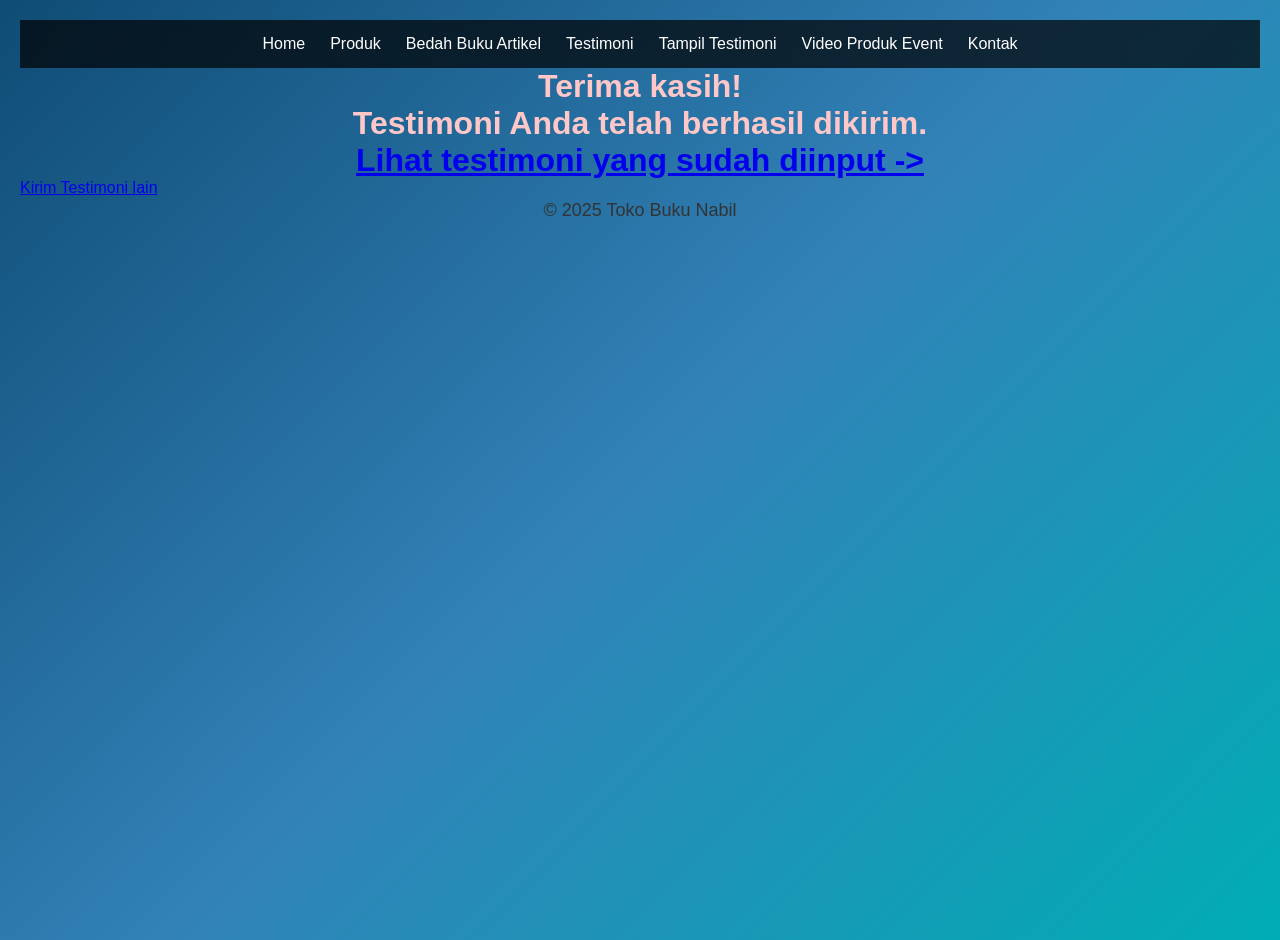
<file: proses Testimoni.html>
<!DOCTYPE html>
<html lang="id">
<head>
<meta charset="UTF-8">
<meta name="viewport" content="width=device-width, initial-scale=1.0">
<title>Profile Usaha Buku Ferdyano</title>
<link rel ="stylesheet" href ="style.css"/>
<nav class="navbar">
  <ul>
    <li><a href="index.html">Home</a></li>
    <li><a href="Produk.html">Produk</a></li>
       <li><a href="Bedah Buku Artikel.html">Bedah Buku Artikel</a></li>
       <li><a href="Testimoni.html">Testimoni</a></li>
       <li><a href="Tampil Testimoni.html">Tampil Testimoni</a></li>
       <li><a href="video produk.html">Video Produk Event</a></li>
       <li><a href="Kontak.html">Kontak</a></li>
  </ul>
</nav>
</head>
<body>
<main class="konfirmasi">
    <h1>Terima kasih!</h1>
<h1> Testimoni Anda telah berhasil dikirim.</h1>
<h1><a href="Tampil Testimoni.html">Lihat testimoni yang sudah diinput -> </a></h1>
<section class="testimoni-terkirim"></section>
<a href="Testimoni.html">Kirim Testimoni lain</a>
</main>

<footer> <p>&copy; 2025 Toko Buku Nabil</p></footer>
</body>
<html></html>
</file>
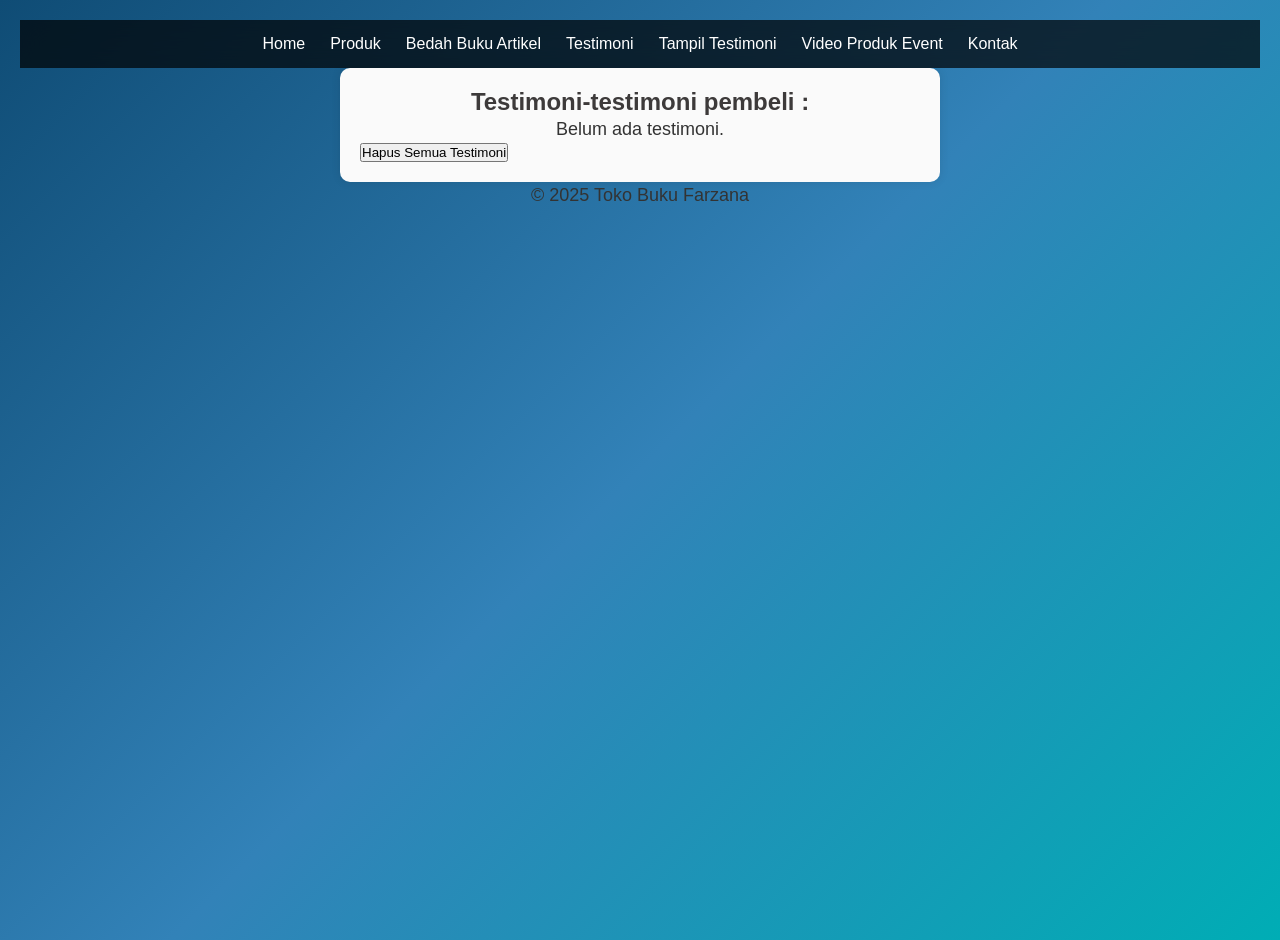
<file: Tampil Testimoni.html>
<!DOCTYPE html>
<html lang="id">
<head>
<meta charset="UTF-8">
<meta name="viewport" content="width=device-width, initial-scale=1.0">
<title>Profile Usaha Buku Ferdyano</title>
<link rel ="stylesheet" href ="style.css"/>
<nav class="navbar">
  <ul>
    <li><a href="index.html">Home</a></li>
    <li><a href="Produk.html">Produk</a></li>
       <li><a href="Bedah Buku Artikel.html">Bedah Buku Artikel</a></li>
       <li><a href="Testimoni.html">Testimoni</a></li>
       <li><a href="Tampil Testimoni.html">Tampil Testimoni</a></li>
       <li><a href="video produk.html">Video Produk Event</a></li>
       <li><a href="Kontak.html">Kontak</a></li>
  </ul>
</nav>
</head>


  <main class="formulir">
    <h2>Testimoni-testimoni pembeli :</h2>
    <div id="daftarTestimoni"></div>
    <button id="hapusSemua">Hapus Semua Testimoni</button>
  </div>

    <section>
    <div id="daftarTestimoni"></div>
    </section>
  </main>

  <footer>
    <p>&copy; 2025 Toko Buku Farzana</p>
  </footer>

   <script>
    const container = document.getElementById('daftarTestimoni');
    const testimoniList = JSON.parse(localStorage.getItem('testimoniList')) || [];

    if (testimoniList.length === 0) {
      container.innerHTML = "<p>Belum ada testimoni.</p>";
    } else {
      testimoniList.forEach((t, i) => {
        const el = document.createElement('div');
        el.className = 'testimoni-box';
        el.innerHTML = `
          <p><strong>Nama:</strong> ${t.nama}</p>
          <p><strong>Email:</strong> ${t.email}</p>
          <p><strong>Pesan:</strong> ${t.pesan}</p>
        `;
        container.appendChild(el);
      });
    }


      document.getElementById("hapusSemua").addEventListener("click", function() {
      const konfirmasi = confirm("Apakah Anda yakin ingin menghapus semua testimoni?");
      if (konfirmasi) {
        localStorage.removeItem("testimoniList");
        location.reload();
         
      }
       });
  </script>

</body>
</html>
</file>
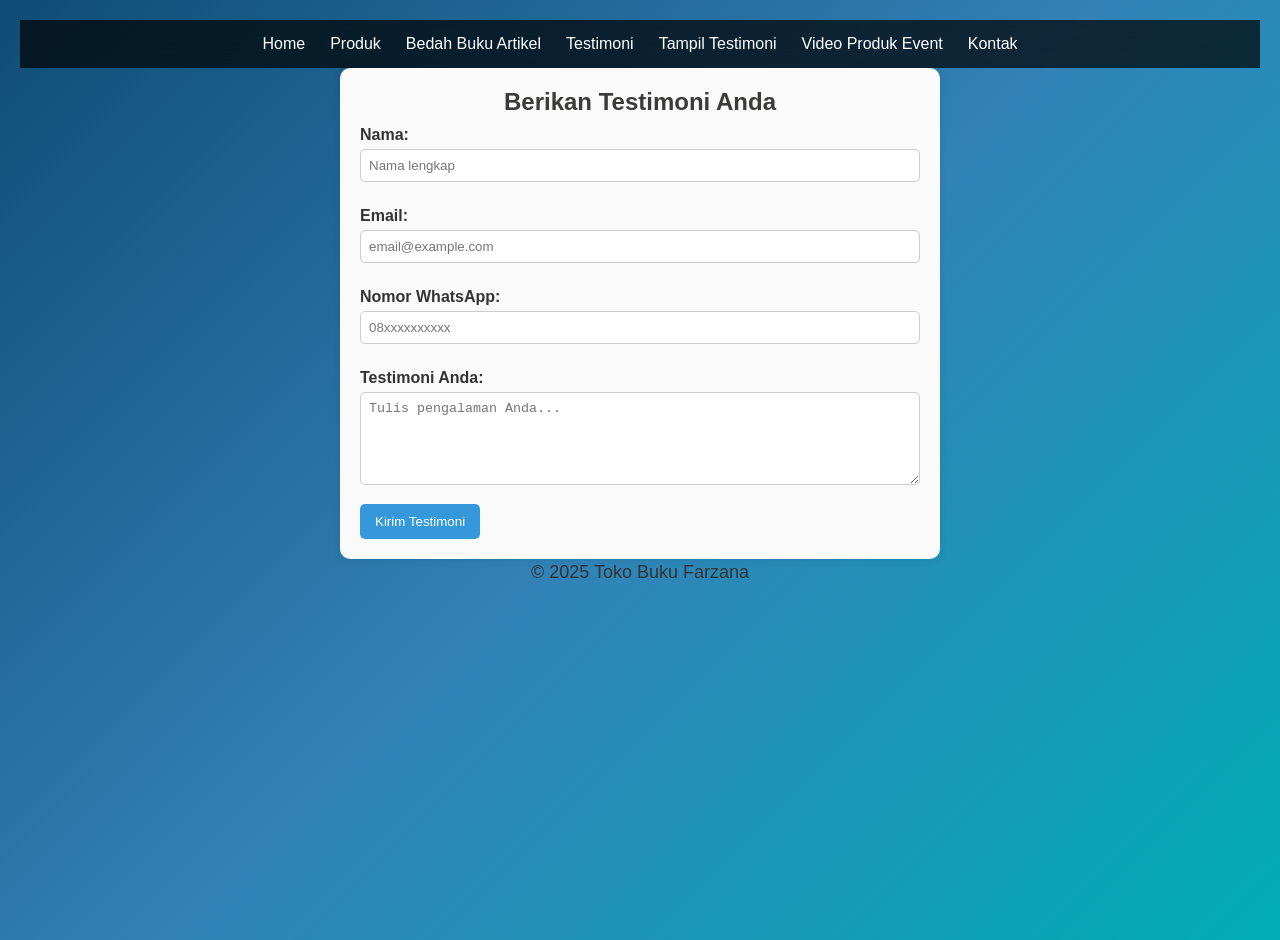
<file: Testimoni.html>
<!DOCTYPE html>
<html lang="id">
<head>
<meta charset="UTF-8">
<meta name="viewport" content="width=device-width, initial-scale=1.0">
<title>Profile Usaha Buku Ferdyano</title>
<link rel ="stylesheet" href ="style.css"/>
<nav class="navbar">
  <ul>
    <li><a href="index.html">Home</a></li>
    <li><a href="Produk.html">Produk</a></li>
       <li><a href="Bedah Buku Artikel.html">Bedah Buku Artikel</a></li>
       <li><a href="Testimoni.html">Testimoni</a></li>
       <li><a href="Tampil Testimoni.html">Tampil Testimoni</a></li>
       <li><a href="video produk.html">Video Produk Event</a></li>
       <li><a href="Kontak.html">Kontak</a></li>
  </ul>
</nav>
</head>

<main class="formulir">
  <h2>Berikan Testimoni Anda</h2>
  <form id="formTestimoni">

    <label for="nama">Nama:</label>
    <input type="text" id="nama" name="nama" required placeholder="Nama lengkap">

    <label for="email">Email:</label>
    <input type="email" id="email" name="email" required placeholder="email@example.com">

    <label for="wa">Nomor WhatsApp:</label>
    <input type="text" id="wa" name="wa" required placeholder="08xxxxxxxxxx">

    <label for="pesan">Testimoni Anda:</label>
    <textarea id="pesan" name="pesan" required placeholder="Tulis pengalaman Anda..." rows="5"></textarea>

    <button type="submit">Kirim Testimoni</button>
  </form>
</main>


  <footer>
    <p>&copy; 2025 Toko Buku Farzana</p>
  </footer>

  <script>
document.getElementById('formTestimoni').addEventListener('submit', function(e) {
  e.preventDefault();

  const nama  = document.getElementById('nama').value;
  const email = document.getElementById('email').value;
  const wa    = document.getElementById('wa').value;
  const pesan = document.getElementById('pesan').value;

  const dataBaru = {
    nama,
    email,
    wa,
    pesan
  };

  // Ambil list dari localStorage
  const testimoniList = JSON.parse(localStorage.getItem('testimoniList')) || [];

  // Tambahkan testimoni baru
  testimoniList.push(dataBaru);

  // Simpan kembali ke localStorage
  localStorage.setItem('testimoniList', JSON.stringify(testimoniList));

  // Arahkan ke halaman konfirmasi
  window.location.href = 'Proses Testimoni.html';
});
</script>


</body>
</html>
</file>
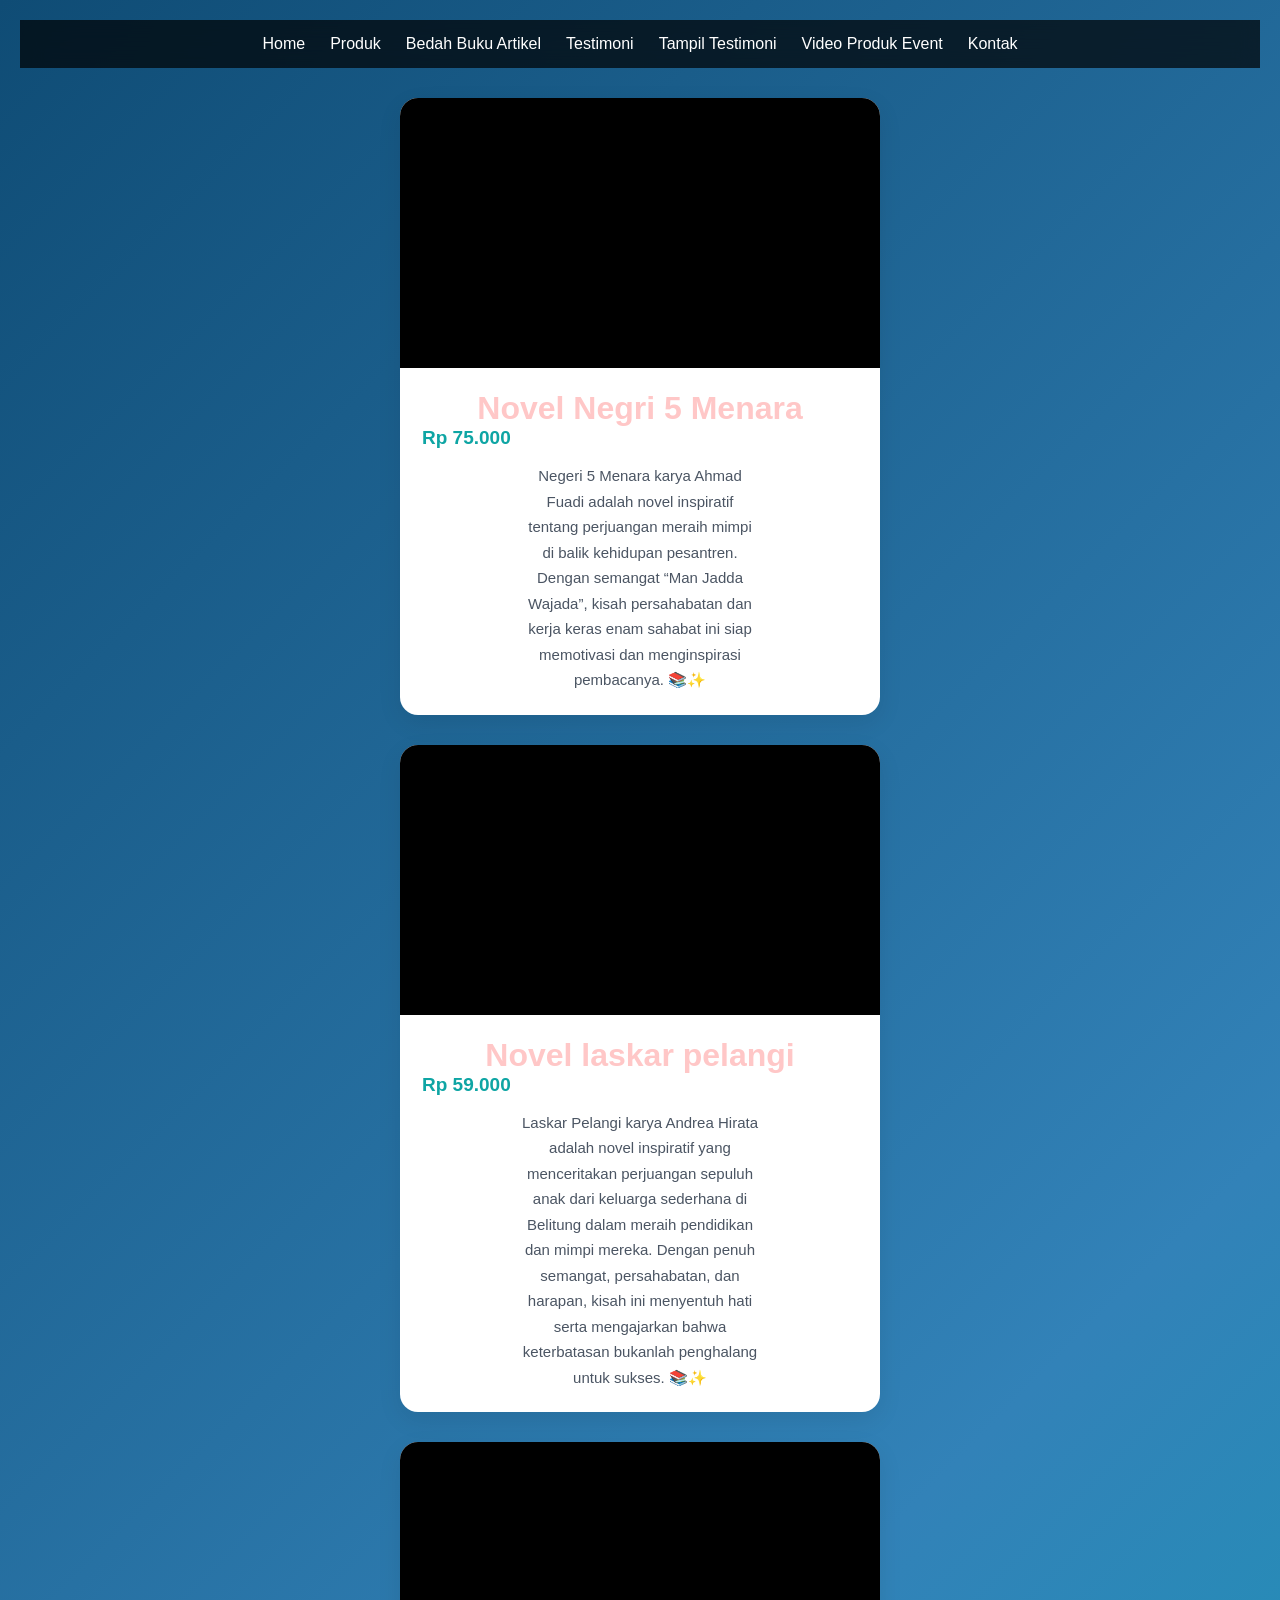
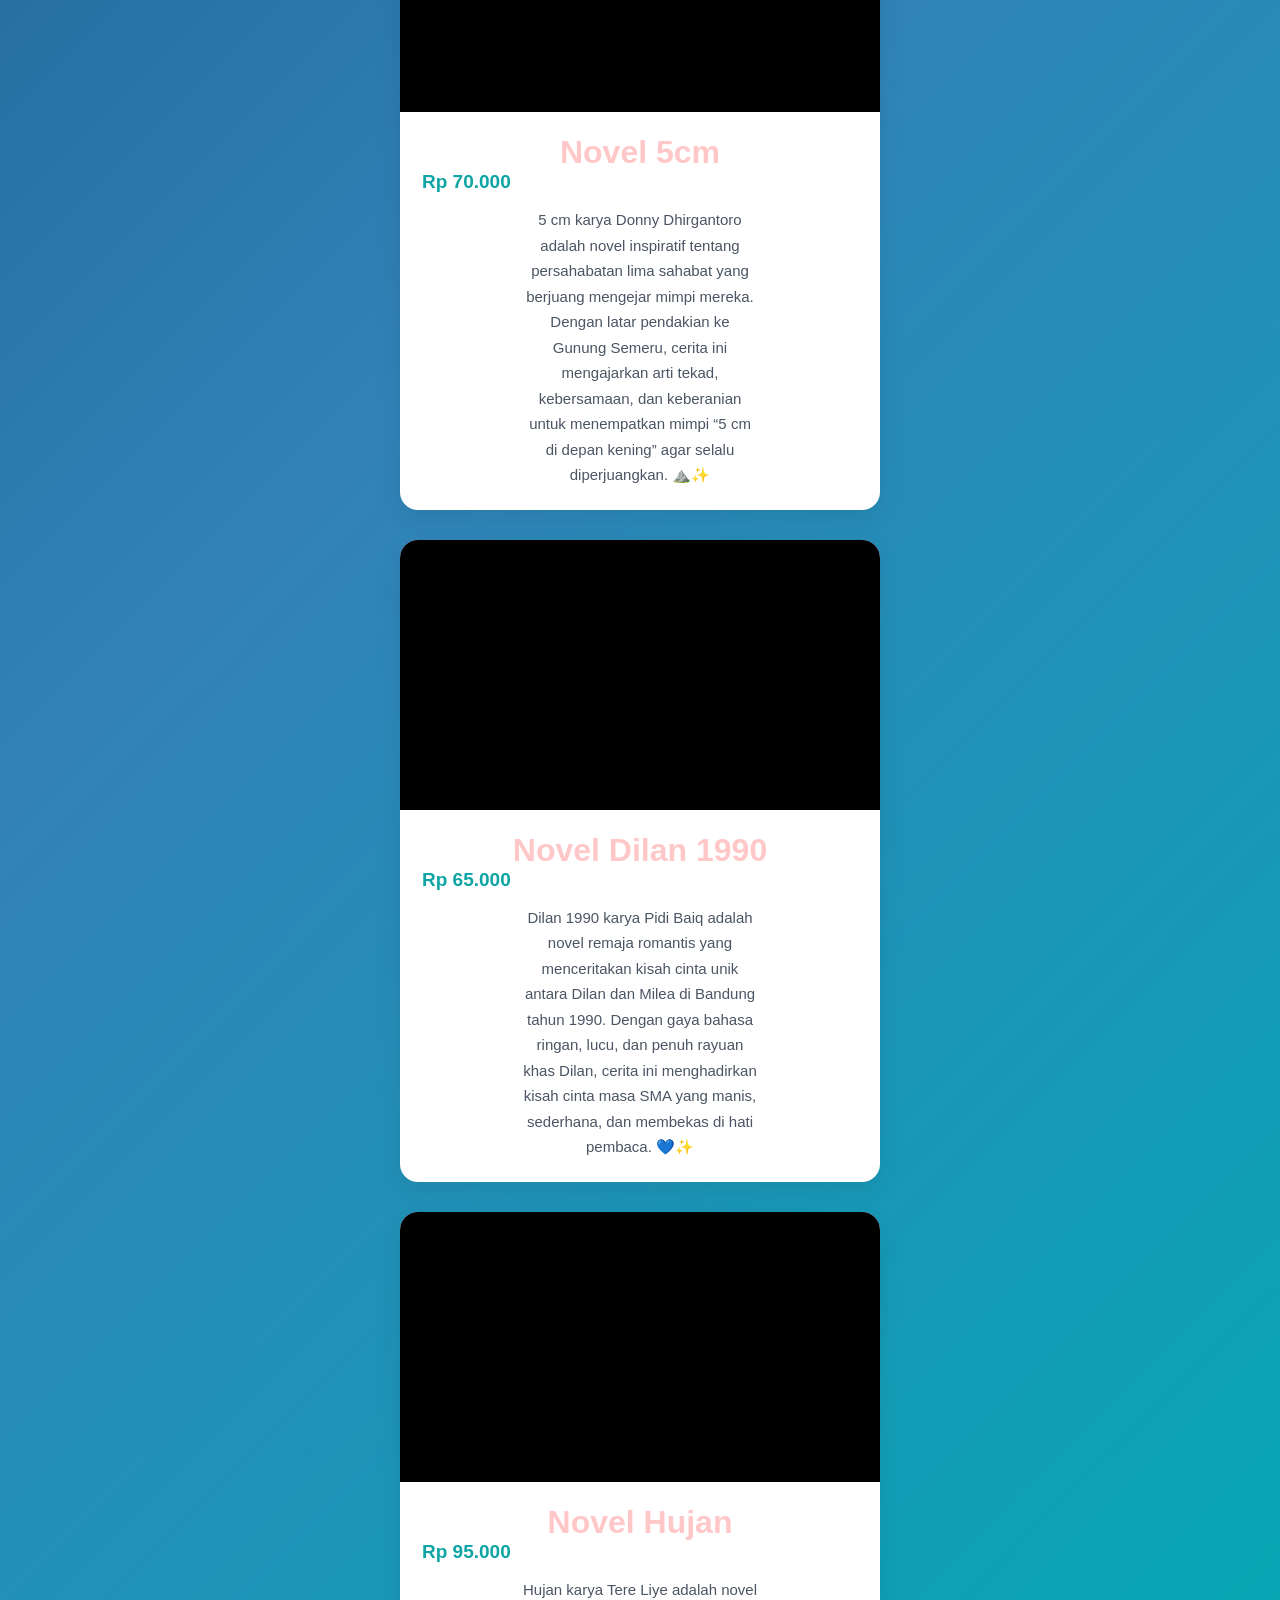
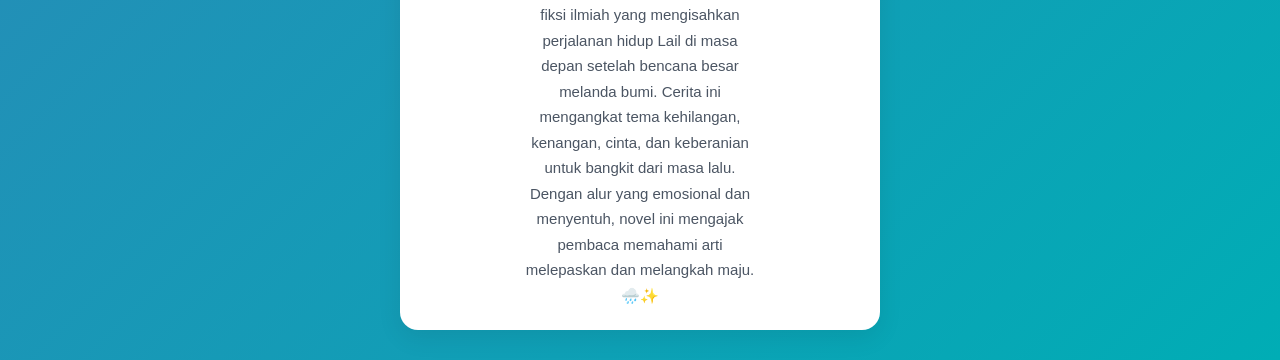
<file: video produk.html>
<!DOCTYPE html>
<html lang="id">
<head>
<meta charset="UTF-8">
<meta name="viewport" content="width=device-width, initial-scale=1.0">
<title>Profile Usaha Buku Ferdyano</title>
<link rel ="stylesheet" href ="style.css"/>
<nav class="navbar">
  <ul>
    <li><a href="index.html">Home</a></li>
    <li><a href="Produk.html">Produk</a></li>
       <li><a href="Bedah Buku Artikel.html">Bedah Buku Artikel</a></li>
       <li><a href="Testimoni.html">Testimoni</a></li>
       <li><a href="Tampil Testimoni.html">Tampil Testimoni</a></li>
       <li><a href="video produk.html">Video Produk Event</a></li>
       <li><a href="Kontak.html">Kontak</a></li>
  </ul>
</nav>
</head>
<body>
    <div class="card-buku">
        <div class="video-container">
          <iframe src="https://www.youtube.com/embed/yAH2KodjMRI"
                    title="Komparasi Buku Sirah Nabawiyyah"
                    allow="accelerometer; autoplay; clipboard-write; encrypted-media; gyroscope; picture-in-picture" 
                    allowfullscreen>
            </iframe>
        </div>
        <div class="konten">
            <h1>Novel Negri 5 Menara</h1>
            <div class="harga-buku">Rp 75.000</div>
            <p class="deskripsi">
               Negeri 5 Menara karya Ahmad Fuadi adalah novel inspiratif tentang perjuangan meraih mimpi di balik kehidupan pesantren. Dengan semangat “Man Jadda Wajada”, kisah persahabatan dan kerja keras enam sahabat ini siap memotivasi dan menginspirasi pembacanya. 📚✨    </p>
        </div>
    </div>

    <div class="card-buku">
        <div class="video-container">
          <iframe src="https://www.youtube.com/embed/3C-iXqwBTVE" 
                    title="Komparasi Buku Sirah Nabawiyyah"
                    allow="accelerometer; autoplay; clipboard-write; encrypted-media; gyroscope; picture-in-picture" 
                    allowfullscreen>
            </iframe>
        </div>
        <div class="konten">
            <h1>Novel laskar pelangi</h1>
            <div class="harga-buku">Rp 59.000</div>
            <p class="deskripsi">
               Laskar Pelangi karya Andrea Hirata adalah novel inspiratif yang menceritakan perjuangan sepuluh anak dari keluarga sederhana di Belitung dalam meraih pendidikan dan mimpi mereka. Dengan penuh semangat, persahabatan, dan harapan, kisah ini menyentuh hati serta mengajarkan bahwa keterbatasan bukanlah penghalang untuk sukses. 📚✨           </p>
        </div>
    </div>

    <div class="card-buku">
        <div class="video-container">
          <iframe src="https://www.youtube.com/embed/14sLD092L80" 
                    title="Komparasi Buku Sirah Nabawiyyah"
                    allow="accelerometer; autoplay; clipboard-write; encrypted-media; gyroscope; picture-in-picture" 
                    allowfullscreen>
            </iframe>
        </div>
        <div class="konten">
            <h1>Novel 5cm</h1>
            <div class="harga-buku">Rp 70.000</div>
            <p class="deskripsi">
               5 cm karya Donny Dhirgantoro adalah novel inspiratif tentang persahabatan lima sahabat yang berjuang mengejar mimpi mereka. Dengan latar pendakian ke Gunung Semeru, cerita ini mengajarkan arti tekad, kebersamaan, dan keberanian untuk menempatkan mimpi “5 cm di depan kening” agar selalu diperjuangkan. ⛰️✨           </p>
        </div>

    </div>

    <div class="card-buku">
    <div class="video-container">
        <iframe src="https://www.youtube.com/embed/T4tYcdRmHZE" 
            title="Trailer Dilan 1990"
            allow="accelerometer; autoplay; clipboard-write; encrypted-media; gyroscope; picture-in-picture" 
            allowfullscreen>
        </iframe>
    </div>

    <div class="konten">
        <h1>Novel Dilan 1990</h1>
        <div class="harga-buku">Rp 65.000</div>
        <p class="deskripsi">
            Dilan 1990 karya Pidi Baiq adalah novel remaja romantis yang menceritakan kisah cinta unik antara Dilan dan Milea di Bandung tahun 1990. Dengan gaya bahasa ringan, lucu, dan penuh rayuan khas Dilan, cerita ini menghadirkan kisah cinta masa SMA yang manis, sederhana, dan membekas di hati pembaca. 💙✨
        </p>
    </div>
</div>
 
<div class="card-buku">
    <div class="video-container">
        <iframe src="https://www.youtube.com/embed/LXWASplZpaE" 
            title="Novel Hujan"
            allow="accelerometer; autoplay; clipboard-write; encrypted-media; gyroscope; picture-in-picture" 
            allowfullscreen>
        </iframe>
    </div>

    <div class="konten">
        <h1>Novel Hujan</h1>
        <div class="harga-buku">Rp 95.000</div>
        <p class="deskripsi">
            Hujan karya Tere Liye adalah novel fiksi ilmiah yang mengisahkan perjalanan hidup Lail di masa depan setelah bencana besar melanda bumi. Cerita ini mengangkat tema kehilangan, kenangan, cinta, dan keberanian untuk bangkit dari masa lalu. Dengan alur yang emosional dan menyentuh, novel ini mengajak pembaca memahami arti melepaskan dan melangkah maju. 🌧️✨
        </p>
    </div>
</div>

</body>
</file>
<file: style.css>
body {
  background: linear-gradient(
    270deg,
    #00ADB5,
    #3282B8,
    #0F4C75,
    #00ADB5
  );
  background-size: 600% 600%;
  animation: bgMove 10s ease infinite;

  font-family: Arial, Helvetica, sans-serif;
  color: #000000;
  margin: 20px;
}

/* Animasi background */
@keyframes bgMove {
  0% { background-position: 0% 50%; }
  50% { background-position: 100% 50%; }
  100% { background-position: 0% 50%; }
}

h1 {
  color: #FFC7C7;
  text-align: center;
}

h2 {
  color: #3d3a3a;
  text-align: center;
}

p {
  font-size: 18px;
  text-align: center;
  line-height: 1.5;
  padding-right: 100px;
  padding-left: 100px;
}

/* Kotak konten utama */
.container{
  background-color: rgba(255,255,255,0.9);
  max-width: 900px;
  margin: 40px auto;
  padding: 30px;
  border-radius: 15px;
  box-shadow: 0 8px 20px rgba(0,0,0,0.2);
}


.daftar-produk {
display: grid;
grid-template-columns: repeat(auto-fit,
minmax(250px, 1fr));
gap: 20px;
padding: 20px;
}
.produk {
  background-color: #fff;
  border: 1px solid #ddd;
  padding: 15px;
  border-radius: 10px;
  text-align: center;
  box-shadow: 0 2px 6px rgba(0, 0, 0, 0.1);
}
.produk img {
  width: 150px;
  height: auto;
  border-radius: 5px;
  margin-bottom: 10px;
}
.produk h2 {font-size: 20px;
  color: #2c3e50;
}
.produk h3 {
  font-size: 16px;
  color: #2c3e50;
}
.harga {
  font-weight: bold;
  color: #27ae60;
}
.deskripsi {
  font-size: 14px;
  color: #555;
}
.btn-buy {
    display: inline-flex;
    align-items: center;
    gap: 8px;

    background: #2563EB;
    color: #ffffff;
    padding: 12px 22px;
    border-radius: 12px;

    font-family: "Inter", "Segoe UI", Arial, sans-serif;
    font-size: 15px;
    font-weight: 600;
    text-decoration: none;

      box-shadow: 0 8px 20px rgba(37, 99, 235, 0.25);
      transition: all 0.3s ease;
}

.btn-buy:hover {
    background: #1D4ED8;
    transform: translateY(-3px);
    box-shadow: 0 12px 28px rgba(37, 99, 235, 0.35);
}

.btn-buy:active {
    transform: translateY(0);
    box-shadow: 0 6px 16px rgba(37, 99, 235, 0.25);
}


.artikel {
            max-width: 700px;
            margin: auto;
            padding: 20px;
            background-color: #fdfdfd;
            font-family: 'Georgia', serif;
            line-height: 1.8;
          }
          
          .artikel .penulis {
            font-style: italic;
            color: #666;
            margin-bottom: 20px;
          }

          
          .artikel .sampul {
            width: 180px;
            float: right;
            margin: 0 0 20px 20px;
            border: 1px solid #ccc;
            box-shadow: 2px 2px 6px rgba(0,0,0,0.1);
          }
          
          .artikel blockquote {
            font-style: italic;
            padding-left: 20px;
            margin: 20px 0;
            border-left: 4px solid #999;
            color: #444;
            background-color: #f9f9f9;
          }

.formulir {
max-width: 600px;
margin: auto;
padding: 20px;
background-color: #fafafa;
border-radius: 10px;
box-shadow: 0 0 10px rgba(0,0,0,0.1);
}
form label {
display: block;
margin-top: 10px;
font-weight: bold;
}
form input,
form select,
form textarea {
width: 100%;
padding: 8px;
margin-top: 5px;
margin-bottom: 15px;
border-radius: 5px;
border: 1px solid #ccc;
}
form button {
background-color: #3498db;
color: white;
padding: 10px 15px;
border: none;
border-radius: 5px;
cursor: pointer;
}
form button:hover {
background-color: #2980b9;
}


   .card-buku {
    background: #ffffff;
    width: 100%;
    max-width: 480px;
    margin: 30px auto;
    border-radius: 18px;
    overflow: hidden;
    box-shadow: 0 8px 25px rgba(0, 0, 0, 0.08);
    transition: all 0.35s ease;
}

.card-buku:hover {
    transform: translateY(-8px);
    box-shadow: 0 12px 30px rgba(0, 0, 0, 0.15);
}

/* VIDEO */
.video-container {
    position: relative;
    width: 100%;
    padding-bottom: 56.25%; /* 16:9 */
    background: #000;
}

.video-container iframe {
    position: absolute;
    top: 0;
    left: 0;
    width: 100%;
    height: 100%;
    border: none;
}

/* KONTEN */
.konten {
    padding: 22px;
}

/* JUDUL */
.judul-buku {
    font-size: 22px;
    color: #1f2937;
    margin-bottom: 8px;
    font-weight: 700;
}

/* HARGA */
.harga-buku {
    font-size: 19px;
    color: #0ea5a4; 
    font-weight: 600;
    margin-bottom: 14px;
}

/* DESKRIPSI */
.deskripsi {
    font-size: 15px;
    color: #4b5563;
    line-height: 1.7;
}

/* RESPONSIVE */
@media (max-width: 500px) {
    .card-buku {
        max-width: 95%;
    }

    .judul-buku {
        font-size: 18px;
    }

    .deskripsi {
        font-size: 14px;
    }
}


/* ===== RESET ===== */
* {
    margin: 0;
    padding: 0;
    box-sizing: border-box;
}

/* ===== BODY ===== */
body {
    font-family: 'Segoe UI', Tahoma, Geneva, Verdana, sans-serif;
    background: linear-gradient(135deg, #0F4C75, #3282B8, #00ADB5);
    min-height: 100vh;
    color: #333;
}

/* ===== NAVBAR ===== */
.navbar {
    background: rgba(0, 0, 0, 0.7);
    padding: 15px 0;
    backdrop-filter: blur(10px);
}

.navbar ul {
    display: flex;
    justify-content: center;
    list-style: none;
    gap: 25px;
}

.navbar a {
    text-decoration: none;
    color: #fff;
    font-weight: 500;
    transition: 0.3s;
}

.navbar a:hover {
    color: #00ADB5;
}

/* ===== CONTACT WRAPPER ===== */
.contact-wrapper {
    max-width: 1100px;
    margin: 60px auto;
    padding: 40px;
    background: #ffffff;
    border-radius: 20px;
    box-shadow: 0 15px 40px rgba(0, 0, 0, 0.2);
}

/* ===== HEADER ===== */
.contact-header {
    text-align: center;
    margin-bottom: 40px;
}

.contact-header h1 {
    font-size: 32px;
    color: #0F4C75;
    margin-bottom: 10px;
}

.contact-header p {
    color: #666;
}

/* ===== GRID ===== */
.contact-grid {
    display: grid;
    grid-template-columns: 1fr 1fr;
    gap: 40px;
}

/* ===== INFO SIDE ===== */
.info-side {
    display: flex;
    flex-direction: column;
    gap: 25px;
}

.info-box {
    display: flex;
    align-items: flex-start;
    gap: 15px;
    background: #f8f9fa;
    padding: 20px;
    border-radius: 15px;
    transition: 0.3s;
}

.info-box:hover {
    transform: translateY(-5px);
    box-shadow: 0 8px 20px rgba(0, 0, 0, 0.1);
}

.info-box i {
    font-size: 22px;
    color: #00ADB5;
    margin-top: 5px;
}

.info-box h2 {
    font-size: 18px;
    color: #0F4C75;
    margin-bottom: 5px;
}

.info-box p {
    font-size: 14px;
    color: #555;
}

/* ===== SOCIAL ICONS ===== */
.social-icons {
    margin-top: 10px;
}

.social-icons a {
    display: inline-block;
    margin-right: 12px;
    font-size: 20px;
    color: #0F4C75;
    transition: 0.3s;
}

.social-icons a:hover {
    color: #00ADB5;
    transform: scale(1.2);
}

/* ===== MAP ===== */
.map-container iframe {
    border-radius: 15px;
    box-shadow: 0 10px 25px rgba(0, 0, 0, 0.15);
}

/* ===== RESPONSIVE ===== */
@media (max-width: 900px) {
    .contact-grid {
        grid-template-columns: 1fr;
    }

    .contact-wrapper {
        padding: 25px;
    }
}

.rating{
display:flex;
flex-direction:row-reverse;
justify-content:center;
font-size:35px;
}

.rating input{
display:none;
}

.rating label{
color:#ccc;
cursor:pointer;
}

.rating label:hover,
.rating label:hover ~ label{
color:gold;
}

.rating input:checked ~ label{
color:gold;
}

.btn-beli{
  background-color: #00ADB5;
  color: white;
  border: none;
  padding: 10px 20px;
  border-radius: 8px;
  cursor: pointer;
  font-size: 16px;
  transition: 0.3s;
}

/* Efek saat mouse diarahkan */
.btn-beli:hover{
  background-color: #007f86;
  transform: scale(1.1);
  box-shadow: 0 5px 15px rgba(0,0,0,0.3);
}

/* Efek saat tombol ditekan */
.btn-beli:active{
  transform: scale(0.95);
}
</file>
